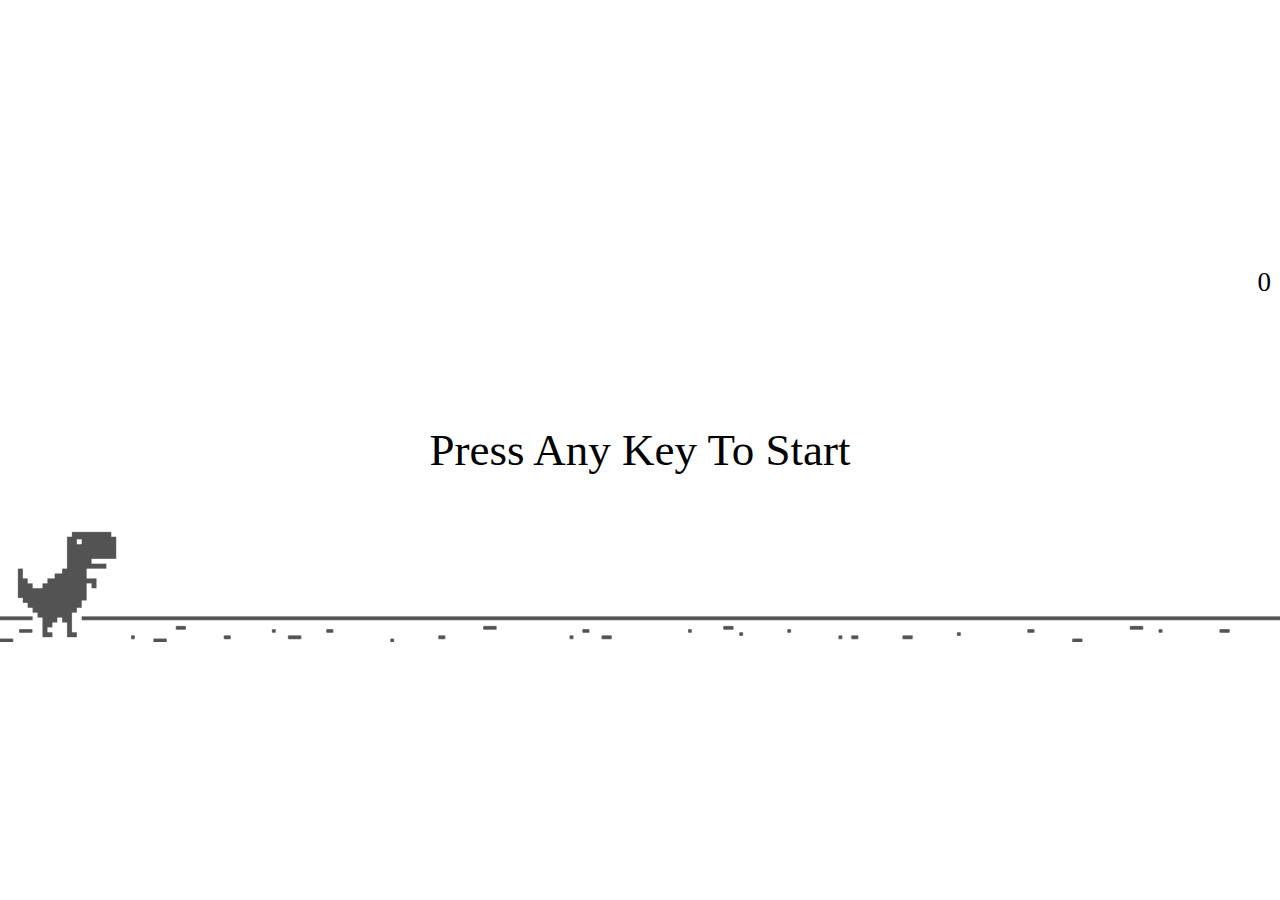
<file: apps/services/dinochrome/dino-game/index.html>
<!DOCTYPE html>
<html lang="en">
<head>
  <meta charset="UTF-8">
  <meta http-equiv="X-UA-Compatible" content="IE=edge">
  <meta name="viewport" content="width=device-width, initial-scale=1.0">
  <title>Document</title>
  <link rel="stylesheet" href="styles.css">
  <script src="script.js" type="module"></script>
</head>
<body>
  <div class="world" data-world>
    <div class="score" data-score>0</div>
    <div class="start-screen" data-start-screen>Press Any Key To Start</div>
    <img src="imgs/ground.png" class="ground" data-ground>
    <img src="imgs/ground.png" class="ground" data-ground>
    <img src="imgs/dino-stationary.png" class="dino" data-dino>
  </div>
</body>
</html>
</file>
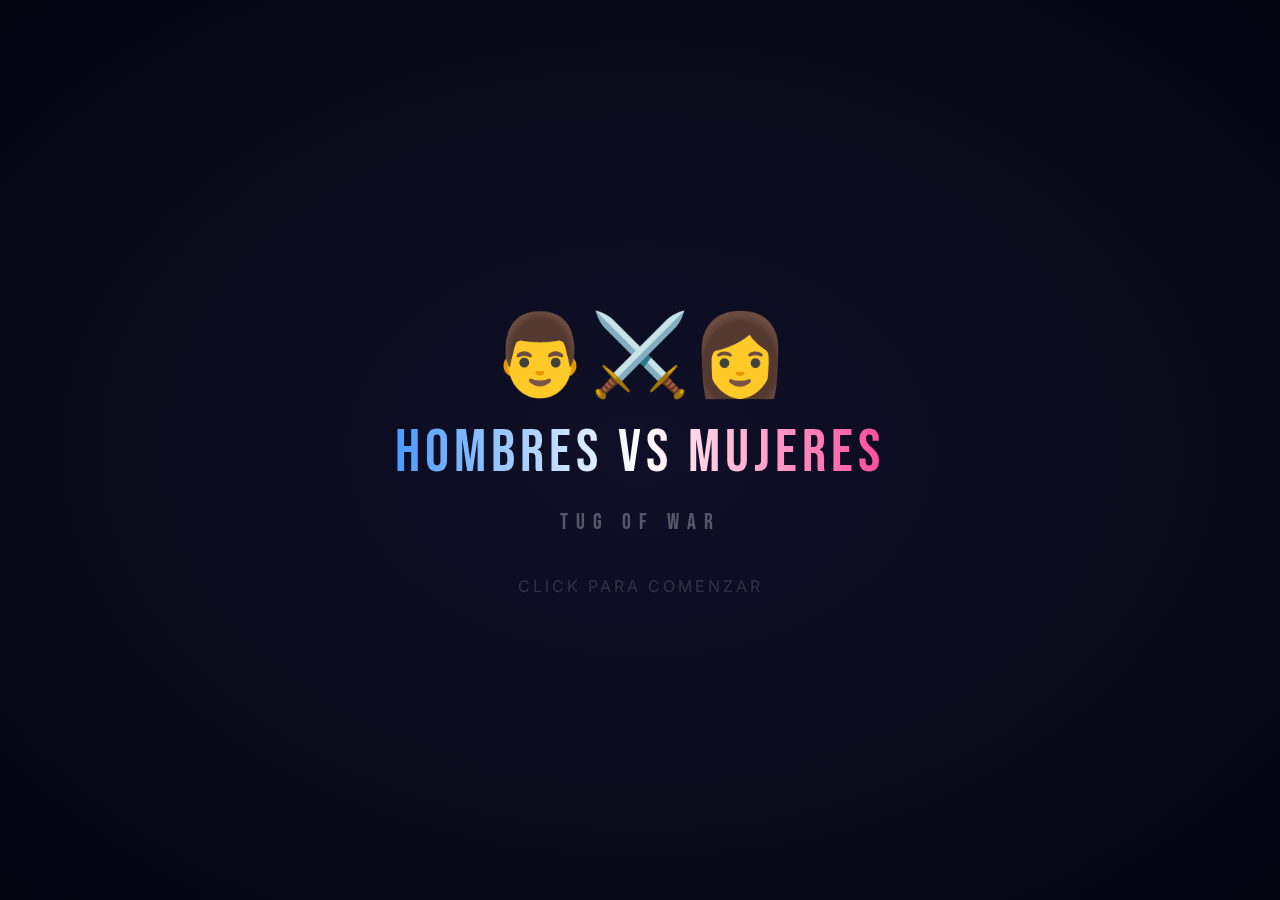
<file: prototypes/tug-of-war.html>
<!DOCTYPE html>
<html lang="es">
<head>
    <meta charset="UTF-8">
    <meta name="viewport" content="width=device-width, initial-scale=1.0">
    <title>Tug of War - Hombres vs Mujeres</title>
    <style>
        @import url('https://fonts.googleapis.com/css2?family=Inter:wght@400;700;900&family=Bebas+Neue&display=swap');

        * { margin: 0; padding: 0; box-sizing: border-box; }

        body {
            background: #0a0a1a;
            color: white;
            font-family: 'Inter', sans-serif;
            height: 100vh;
            overflow: hidden;
            display: flex;
            flex-direction: column;
            align-items: center;
            justify-content: center;
            transition: background 0.8s;
        }

        /* Animated background gradient that shifts with dominance */
        .bg-gradient {
            position: fixed;
            inset: 0;
            opacity: 0.15;
            transition: background 0.6s;
            background: radial-gradient(ellipse at 50% 50%, #1a6bff33, transparent 70%);
            pointer-events: none;
            z-index: 0;
        }

        /* Particle canvas */
        #particleCanvas {
            position: fixed;
            inset: 0;
            pointer-events: none;
            z-index: 1;
        }

        /* Main content */
        .game-container {
            position: relative;
            z-index: 2;
            display: flex;
            flex-direction: column;
            align-items: center;
        }

        .category-label {
            font-size: 13px;
            text-transform: uppercase;
            letter-spacing: 6px;
            color: #666;
            margin-bottom: 6px;
            font-weight: 700;
        }

        .round-title {
            font-family: 'Bebas Neue', sans-serif;
            font-size: 42px;
            letter-spacing: 3px;
            margin-bottom: 25px;
            background: linear-gradient(90deg, #4a9aff, #ffffff, #ff4a9a);
            -webkit-background-clip: text;
            -webkit-text-fill-color: transparent;
            background-clip: text;
        }

        /* Timer */
        .timer {
            position: absolute;
            top: 20px;
            right: 30px;
            font-family: 'Bebas Neue', sans-serif;
            font-size: 44px;
            font-variant-numeric: tabular-nums;
            color: rgba(255,255,255,0.25);
            letter-spacing: 2px;
            transition: color 0.3s;
            z-index: 10;
        }

        .timer.urgent {
            color: #ff4444;
            animation: timerPulse 0.5s infinite alternate;
            text-shadow: 0 0 20px rgba(255,68,68,0.5);
        }

        @keyframes timerPulse {
            to { opacity: 0.4; transform: scale(1.05); }
        }

        /* Round counter */
        .round-counter {
            position: absolute;
            top: 20px;
            left: 30px;
            font-size: 13px;
            color: rgba(255,255,255,0.2);
            letter-spacing: 2px;
            text-transform: uppercase;
            font-weight: 700;
            z-index: 10;
        }

        /* Arena */
        .arena {
            position: relative;
            width: 850px;
            height: 320px;
            display: flex;
            align-items: center;
            justify-content: center;
        }

        /* Ground line */
        .arena::after {
            content: '';
            position: absolute;
            bottom: 40px;
            left: 5%;
            right: 5%;
            height: 2px;
            background: linear-gradient(90deg, #4a9aff33, rgba(255,255,255,0.1), #ff4a9a33);
            border-radius: 1px;
        }

        /* Characters */
        .character {
            position: absolute;
            top: 50%;
            transform: translateY(-50%);
            font-size: 90px;
            transition: left 0.5s cubic-bezier(0.34, 1.56, 0.64, 1);
            z-index: 2;
            animation: idle 2s ease-in-out infinite;
        }

        .character.men {
            left: calc(50% - 130px);
            filter: drop-shadow(0 0 25px rgba(74,154,255,0.4));
        }

        .character.women {
            left: calc(50% + 60px);
            filter: drop-shadow(0 0 25px rgba(255,74,154,0.4));
            animation-delay: -1s;
        }

        @keyframes idle {
            0%, 100% { transform: translateY(-50%) translateX(0); }
            50% { transform: translateY(-50%) translateX(3px); }
        }

        .character.pushing {
            animation: pushHit 0.2s cubic-bezier(0.36, 0.07, 0.19, 0.97);
        }

        @keyframes pushHit {
            0% { transform: translateY(-50%) scale(1); }
            30% { transform: translateY(-50%) scale(1.2) rotate(-3deg); }
            60% { transform: translateY(-50%) scale(1.1) rotate(2deg); }
            100% { transform: translateY(-50%) scale(1); }
        }

        /* Glow behind characters */
        .char-glow {
            position: absolute;
            top: 50%;
            width: 120px;
            height: 120px;
            border-radius: 50%;
            transform: translateY(-50%);
            pointer-events: none;
            z-index: 1;
            transition: left 0.5s cubic-bezier(0.34, 1.56, 0.64, 1), opacity 0.3s;
            opacity: 0.3;
        }

        .char-glow.men-glow {
            background: radial-gradient(circle, #4a9aff, transparent 70%);
        }

        .char-glow.women-glow {
            background: radial-gradient(circle, #ff4a9a, transparent 70%);
        }

        /* Flame aura behind characters */
        .flame-aura {
            position: absolute;
            top: 50%;
            pointer-events: none;
            z-index: 1;
            transition: left 0.5s cubic-bezier(0.34, 1.56, 0.64, 1);
            image-rendering: pixelated;
        }

        /* Divider wall */
        .wall {
            position: absolute;
            top: 8%;
            height: 84%;
            width: 5px;
            background: linear-gradient(180deg,
                rgba(255,255,255,0),
                rgba(255,255,255,0.9) 20%,
                rgba(255,255,255,1) 50%,
                rgba(255,255,255,0.9) 80%,
                rgba(255,255,255,0));
            border-radius: 3px;
            left: 50%;
            transform: translateX(-50%);
            transition: left 0.5s cubic-bezier(0.34, 1.56, 0.64, 1);
            z-index: 3;
        }

        .wall::before, .wall::after {
            content: '';
            position: absolute;
            left: 50%;
            transform: translateX(-50%);
            width: 30px;
            height: 30px;
            border-radius: 50%;
            background: radial-gradient(circle, rgba(255,255,255,0.6), transparent);
            pointer-events: none;
        }

        .wall::before { top: -15px; }
        .wall::after { bottom: -15px; }

        .wall.clash {
            animation: wallClash 0.3s ease-out;
        }

        @keyframes wallClash {
            0% { filter: brightness(1); box-shadow: 0 0 10px rgba(255,255,255,0.3); }
            50% { filter: brightness(3); box-shadow: 0 0 40px rgba(255,255,255,0.8); }
            100% { filter: brightness(1); box-shadow: 0 0 10px rgba(255,255,255,0.3); }
        }

        /* Spark particles on wall hit */
        .spark {
            position: absolute;
            width: 4px;
            height: 4px;
            border-radius: 50%;
            pointer-events: none;
            z-index: 5;
        }

        /* Progress bar */
        .progress-container {
            width: 850px;
            margin-top: 15px;
            position: relative;
        }

        .progress-bar {
            width: 100%;
            height: 44px;
            border-radius: 22px;
            overflow: hidden;
            display: flex;
            border: 2px solid rgba(255,255,255,0.08);
            position: relative;
            background: rgba(255,255,255,0.03);
        }

        .progress-side {
            height: 100%;
            transition: width 0.5s cubic-bezier(0.34, 1.56, 0.64, 1);
            display: flex;
            align-items: center;
            justify-content: center;
            font-weight: 900;
            font-size: 15px;
            text-shadow: 0 1px 3px rgba(0,0,0,0.5);
            position: relative;
            overflow: hidden;
        }

        .progress-side.men-side {
            background: linear-gradient(90deg, #0d3b8f, #1a6bff, #4a9aff);
            width: 50%;
        }

        .progress-side.women-side {
            background: linear-gradient(90deg, #ff4a9a, #ff1a6b, #8f0d3b);
            width: 50%;
        }

        .progress-side .shimmer {
            position: absolute;
            top: 0; left: -100%; width: 100%; height: 100%;
            background: linear-gradient(90deg, transparent, rgba(255,255,255,0.2), transparent);
            animation: shimmer 1.8s infinite;
        }

        @keyframes shimmer {
            100% { left: 100%; }
        }

        .labels {
            display: flex;
            justify-content: space-between;
            width: 850px;
            margin-top: 10px;
            font-size: 15px;
            font-weight: 900;
            letter-spacing: 2px;
        }

        .labels .men-label {
            color: #4a9aff;
            text-shadow: 0 0 15px rgba(74,154,255,0.3);
        }

        .labels .women-label {
            color: #ff4a9a;
            text-shadow: 0 0 15px rgba(255,74,154,0.3);
        }

        .scores {
            display: flex;
            justify-content: space-between;
            width: 850px;
            margin-top: 4px;
            font-size: 12px;
            color: rgba(255,255,255,0.25);
            font-weight: 700;
        }

        /* Gift buttons */
        .gifts-section {
            margin-top: 35px;
            display: flex;
            gap: 70px;
        }

        .team-gifts {
            display: flex;
            flex-direction: column;
            align-items: center;
            gap: 10px;
        }

        .team-gifts h3 {
            font-size: 12px;
            text-transform: uppercase;
            letter-spacing: 3px;
            margin-bottom: 4px;
            font-weight: 900;
        }

        .team-gifts.men h3 { color: #4a9aff; }
        .team-gifts.women h3 { color: #ff4a9a; }

        .gift-buttons {
            display: flex;
            gap: 8px;
        }

        .gift-btn {
            border: none;
            border-radius: 14px;
            padding: 12px 18px;
            font-size: 14px;
            cursor: pointer;
            transition: all 0.15s;
            font-weight: 700;
            display: flex;
            flex-direction: column;
            align-items: center;
            gap: 3px;
            min-width: 72px;
            position: relative;
            overflow: hidden;
        }

        .gift-btn::before {
            content: '';
            position: absolute;
            inset: 0;
            background: linear-gradient(180deg, rgba(255,255,255,0.1), transparent);
            pointer-events: none;
        }

        .gift-btn:hover {
            transform: translateY(-3px) scale(1.05);
            box-shadow: 0 8px 25px rgba(0,0,0,0.4);
        }

        .gift-btn:active {
            transform: translateY(0) scale(0.95);
        }

        .gift-btn .gift-icon { width: 32px; height: 32px; object-fit: contain; }
        .gift-btn .gift-name { font-size: 10px; opacity: 0.9; }
        .gift-btn .gift-power { font-size: 9px; opacity: 0.5; letter-spacing: 1px; }

        .men .gift-btn {
            background: linear-gradient(135deg, #0d3b8f, #1a6bff);
            color: white;
            box-shadow: 0 4px 15px rgba(26,107,255,0.3);
        }

        .women .gift-btn {
            background: linear-gradient(135deg, #8f0d3b, #ff1a6b);
            color: white;
            box-shadow: 0 4px 15px rgba(255,26,107,0.3);
        }

        /* Floating points */
        .floating-point {
            position: absolute;
            font-weight: 900;
            font-size: 28px;
            pointer-events: none;
            z-index: 10;
            text-shadow: 0 0 10px currentColor;
        }

        .floating-point.big {
            font-size: 40px;
        }

        /* Win overlay */
        .win-overlay {
            position: fixed;
            inset: 0;
            pointer-events: none;
            display: flex;
            align-items: center;
            justify-content: center;
            flex-direction: column;
            z-index: 100;
            opacity: 0;
            transition: opacity 0.4s;
        }

        .win-overlay.show {
            opacity: 1;
            pointer-events: auto;
        }

        .win-overlay .backdrop {
            position: absolute;
            inset: 0;
            background: rgba(0,0,0,0);
            transition: background 0.6s;
        }

        .win-overlay.show .backdrop {
            background: rgba(0,0,0,0.8);
        }

        .win-content {
            position: relative;
            display: flex;
            flex-direction: column;
            align-items: center;
            gap: 8px;
        }

        .winner-crown {
            font-size: 50px;
            opacity: 0;
            transform: translateY(-30px) scale(0);
        }

        .winner-emoji {
            font-size: 120px;
            opacity: 0;
            transform: scale(0);
        }

        .winner-text {
            font-family: 'Bebas Neue', sans-serif;
            font-size: 72px;
            letter-spacing: 5px;
            opacity: 0;
            transform: translateY(20px);
        }

        .winner-subtitle {
            font-size: 16px;
            color: rgba(255,255,255,0.4);
            opacity: 0;
            letter-spacing: 3px;
            text-transform: uppercase;
            font-weight: 700;
        }

        .win-overlay.show .winner-crown {
            animation: crownDrop 0.4s 0.05s cubic-bezier(0.34, 1.56, 0.64, 1) forwards;
        }

        .win-overlay.show .winner-emoji {
            animation: emojiPop 0.3s 0s cubic-bezier(0.34, 1.56, 0.64, 1) forwards;
        }

        .win-overlay.show .winner-text {
            animation: textSlideUp 0.3s 0.1s cubic-bezier(0.22, 1, 0.36, 1) forwards;
        }

        .win-overlay.show .winner-subtitle {
            animation: textSlideUp 0.3s 0.2s cubic-bezier(0.22, 1, 0.36, 1) forwards;
        }

        @keyframes crownDrop {
            0% { opacity: 0; transform: translateY(-30px) scale(0) rotate(-20deg); }
            100% { opacity: 1; transform: translateY(0) scale(1) rotate(0deg); }
        }

        @keyframes emojiPop {
            0% { opacity: 0; transform: scale(0) rotate(-10deg); }
            60% { transform: scale(1.15) rotate(3deg); }
            100% { opacity: 1; transform: scale(1) rotate(0deg); }
        }

        @keyframes textSlideUp {
            0% { opacity: 0; transform: translateY(20px); }
            100% { opacity: 1; transform: translateY(0); }
        }

        /* Countdown overlay */
        .countdown-overlay {
            position: fixed;
            inset: 0;
            display: flex;
            align-items: center;
            justify-content: center;
            flex-direction: column;
            z-index: 200;
            background: rgba(0,0,0,0.9);
            opacity: 0;
            pointer-events: none;
            transition: opacity 0.4s;
        }

        .countdown-overlay.show {
            opacity: 1;
            pointer-events: auto;
        }

        .countdown-number {
            font-family: 'Bebas Neue', sans-serif;
            font-size: 180px;
            color: white;
            text-shadow: 0 0 60px rgba(255,255,255,0.5);
            letter-spacing: 5px;
        }

        .countdown-number.pop {
            animation: countPop 0.8s cubic-bezier(0.34, 1.56, 0.64, 1);
        }

        @keyframes countPop {
            0% { transform: scale(0); opacity: 0; }
            50% { transform: scale(1.2); opacity: 1; }
            100% { transform: scale(1); opacity: 0.8; }
        }

        .countdown-next-round {
            font-size: 14px;
            color: rgba(255,255,255,0.3);
            letter-spacing: 4px;
            text-transform: uppercase;
            font-weight: 700;
            margin-bottom: 20px;
        }

        .countdown-category {
            font-family: 'Bebas Neue', sans-serif;
            font-size: 52px;
            letter-spacing: 3px;
            margin-bottom: 30px;
            opacity: 0;
        }

        .countdown-category.show {
            animation: textSlideUp 0.5s cubic-bezier(0.22, 1, 0.36, 1) forwards;
        }

        /* Confetti */
        .confetti {
            position: fixed;
            top: -20px;
            z-index: 101;
            pointer-events: none;
        }

        /* Screen shake */
        .shake-light {
            animation: shakeLight 0.2s ease-out;
        }

        .shake-heavy {
            animation: shakeHeavy 0.3s ease-out;
        }

        @keyframes shakeLight {
            0%, 100% { transform: translate(0); }
            25% { transform: translate(-2px, 1px); }
            50% { transform: translate(2px, -1px); }
            75% { transform: translate(-1px, 2px); }
        }

        @keyframes shakeHeavy {
            0%, 100% { transform: translate(0); }
            10% { transform: translate(-5px, 3px); }
            30% { transform: translate(5px, -3px); }
            50% { transform: translate(-3px, 5px); }
            70% { transform: translate(3px, -5px); }
            90% { transform: translate(-2px, 2px); }
        }

        /* Streak indicator */
        .streak {
            position: absolute;
            top: 50%;
            transform: translateY(-50%);
            font-size: 18px;
            font-weight: 900;
            pointer-events: none;
            z-index: 10;
            opacity: 0;
            transition: opacity 0.3s;
        }

        .streak.men-streak {
            right: calc(50% + 80px);
            color: #4a9aff;
            text-align: right;
        }

        .streak.women-streak {
            left: calc(50% + 80px);
            color: #ff4a9a;
        }

        .streak.visible {
            opacity: 1;
            animation: streakPulse 0.5s ease-out;
        }

        @keyframes streakPulse {
            0% { transform: translateY(-50%) scale(1.5); }
            100% { transform: translateY(-50%) scale(1); }
        }

        /* Dominance warning glow edges */
        .edge-glow {
            position: fixed;
            top: 0;
            bottom: 0;
            width: 120px;
            pointer-events: none;
            z-index: 3;
            opacity: 0;
            transition: opacity 0.5s;
        }

        .edge-glow.left {
            left: 0;
            background: linear-gradient(90deg, rgba(74,154,255,0.4), transparent);
        }

        .edge-glow.right {
            right: 0;
            background: linear-gradient(-90deg, rgba(255,74,154,0.4), transparent);
        }

        .edge-glow.active {
            opacity: 1;
            animation: edgePulse 1s ease-in-out infinite alternate;
        }

        @keyframes edgePulse {
            0% { opacity: 0.4; }
            100% { opacity: 1; }
        }

        /* Combo text */
        .combo-text {
            position: absolute;
            font-family: 'Bebas Neue', sans-serif;
            font-size: 36px;
            pointer-events: none;
            z-index: 15;
            letter-spacing: 3px;
            white-space: nowrap;
        }

        /* Tier 1: 3-4x (nice) */
        .combo-text.combo-t1 {
            animation: comboT1 0.6s cubic-bezier(0.34, 1.56, 0.64, 1) forwards;
        }
        @keyframes comboT1 {
            0% { opacity: 0; transform: scale(0); }
            40% { opacity: 1; transform: scale(1.1); }
            100% { opacity: 0; transform: scale(1) translateY(-20px); }
        }

        /* Tier 2: 5-7x (getting hot) */
        .combo-text.combo-t2 {
            animation: comboT2 0.7s cubic-bezier(0.34, 1.56, 0.64, 1) forwards;
        }
        @keyframes comboT2 {
            0% { opacity: 0; transform: scale(0); }
            20% { opacity: 1; transform: scale(1.3); }
            50% { transform: scale(1.2); }
            100% { opacity: 0; transform: scale(1.1) translateY(-25px); }
        }

        /* Tier 3: 8-11x (fire) - less rotation, bigger text */
        .combo-text.combo-t3 {
            animation: comboT3 0.8s cubic-bezier(0.34, 1.56, 0.64, 1) forwards;
        }
        @keyframes comboT3 {
            0% { opacity: 0; transform: scale(0); }
            15% { opacity: 1; transform: scale(1.5) rotate(1deg); }
            35% { transform: scale(1.35) rotate(-1deg); }
            55% { transform: scale(1.45); }
            100% { opacity: 0; transform: scale(1.3) translateY(-30px); }
        }

        /* Tier 4: 12-19x (insane) - minimal rotation */
        .combo-text.combo-t4 {
            animation: comboT4 0.9s cubic-bezier(0.34, 1.56, 0.64, 1) forwards;
        }
        @keyframes comboT4 {
            0% { opacity: 0; transform: scale(0); }
            12% { opacity: 1; transform: scale(1.8) rotate(1deg); }
            25% { transform: scale(1.6) rotate(-0.5deg); }
            40% { transform: scale(1.7) rotate(0.5deg); }
            55% { transform: scale(1.65); }
            100% { opacity: 0; transform: scale(1.5) translateY(-35px); }
        }

        /* Tier 5: 20+x (GODLIKE) - almost no rotation, pure scale power */
        .combo-text.combo-t5 {
            animation: comboT5 1.2s cubic-bezier(0.34, 1.56, 0.64, 1) forwards;
        }
        @keyframes comboT5 {
            0% { opacity: 0; transform: scale(0); }
            8% { opacity: 1; transform: scale(2.4); }
            18% { transform: scale(2) rotate(0.5deg); }
            28% { transform: scale(2.3) rotate(-0.5deg); }
            40% { transform: scale(2.1); }
            55% { transform: scale(2.2); }
            100% { opacity: 0; transform: scale(2) translateY(-40px); }
        }

        /* Persistent combo counter that stays on screen */
        .combo-persistent {
            position: absolute;
            font-family: 'Bebas Neue', sans-serif;
            pointer-events: none;
            z-index: 14;
            letter-spacing: 2px;
            transition: all 0.3s cubic-bezier(0.34, 1.56, 0.64, 1);
            white-space: nowrap;
        }

        .combo-persistent .combo-count {
            display: block;
            line-height: 1;
        }

        .combo-persistent .combo-label {
            display: block;
            font-size: 0.35em;
            opacity: 0.7;
            letter-spacing: 4px;
        }

        .combo-persistent.shake-micro {
            animation: shakeMicro 0.15s ease-out;
        }

        @keyframes shakeMicro {
            0%, 100% { transform: translate(0); }
            25% { transform: translate(-2px, 1px) rotate(-1deg); }
            75% { transform: translate(2px, -1px) rotate(1deg); }
        }

        .combo-persistent.shake-medium {
            animation: shakeMedium 0.2s ease-out;
        }

        @keyframes shakeMedium {
            0%, 100% { transform: translate(0); }
            20% { transform: translate(-4px, 2px) rotate(-2deg); }
            40% { transform: translate(3px, -3px) rotate(2deg); }
            60% { transform: translate(-3px, 2px) rotate(-1deg); }
            80% { transform: translate(4px, -1px) rotate(1deg); }
        }

        .combo-persistent.shake-heavy {
            animation: shakeComboHeavy 0.25s ease-out;
        }

        @keyframes shakeComboHeavy {
            0%, 100% { transform: translate(0); }
            10% { transform: translate(-6px, 3px) rotate(-4deg); }
            20% { transform: translate(5px, -4px) rotate(3deg); }
            30% { transform: translate(-4px, 5px) rotate(-3deg); }
            40% { transform: translate(6px, -2px) rotate(4deg); }
            50% { transform: translate(-5px, 4px) rotate(-2deg); }
            60% { transform: translate(4px, -5px) rotate(3deg); }
            70% { transform: translate(-3px, 3px) rotate(-2deg); }
            80% { transform: translate(5px, -3px) rotate(2deg); }
            90% { transform: translate(-4px, 2px) rotate(-1deg); }
        }

        .combo-persistent.shake-insane {
            animation: shakeComboInsane 0.3s ease-out;
        }

        @keyframes shakeComboInsane {
            0%, 100% { transform: translate(0) rotate(0); }
            5% { transform: translate(-8px, 5px) rotate(-6deg); }
            10% { transform: translate(7px, -6px) rotate(5deg); }
            15% { transform: translate(-6px, 7px) rotate(-5deg); }
            20% { transform: translate(8px, -4px) rotate(6deg); }
            25% { transform: translate(-7px, 6px) rotate(-4deg); }
            30% { transform: translate(6px, -7px) rotate(5deg); }
            35% { transform: translate(-5px, 5px) rotate(-3deg); }
            40% { transform: translate(7px, -5px) rotate(4deg); }
            45% { transform: translate(-6px, 4px) rotate(-4deg); }
            50% { transform: translate(5px, -6px) rotate(3deg); }
            60% { transform: translate(-4px, 3px) rotate(-2deg); }
            70% { transform: translate(3px, -4px) rotate(2deg); }
            80% { transform: translate(-3px, 2px) rotate(-1deg); }
            90% { transform: translate(2px, -2px) rotate(1deg); }
        }

        /* Fire emoji ring for high combos */
        .combo-fire-ring {
            position: absolute;
            pointer-events: none;
            z-index: 13;
            font-size: 30px;
        }

        .combo-fire-ring span {
            position: absolute;
        }

        /* Lightning on big donations */
        .lightning {
            position: absolute;
            pointer-events: none;
            z-index: 6;
            opacity: 0;
        }

        .lightning.flash {
            animation: lightningFlash 0.4s ease-out forwards;
        }

        @keyframes lightningFlash {
            0% { opacity: 1; }
            20% { opacity: 0.3; }
            40% { opacity: 0.9; }
            100% { opacity: 0; }
        }

        /* Donor name under floating point */
        .donor-name {
            position: absolute;
            font-family: 'Inter', sans-serif;
            font-size: 13px;
            font-weight: 700;
            pointer-events: none;
            z-index: 10;
            white-space: nowrap;
            letter-spacing: 0.5px;
        }

        /* Comeback banner */
        .comeback-banner {
            position: fixed;
            top: 50%;
            left: 50%;
            transform: translate(-50%, -50%) scale(0);
            font-family: 'Bebas Neue', sans-serif;
            font-size: 90px;
            letter-spacing: 6px;
            pointer-events: none;
            z-index: 60;
            opacity: 0;
            -webkit-text-stroke: 2px rgba(255,255,255,0.4);
        }

        .comeback-banner.show {
            animation: comebackPop 1.5s cubic-bezier(0.34, 1.56, 0.64, 1) forwards;
        }

        @keyframes comebackPop {
            0% { opacity: 0; transform: translate(-50%, -50%) scale(0) rotate(-5deg); }
            15% { opacity: 1; transform: translate(-50%, -50%) scale(1.2) rotate(3deg); }
            30% { transform: translate(-50%, -50%) scale(1) rotate(-1deg); }
            50% { transform: translate(-50%, -50%) scale(1.05) rotate(0); }
            75% { opacity: 1; transform: translate(-50%, -50%) scale(1) rotate(0); }
            100% { opacity: 0; transform: translate(-50%, -50%) scale(0.9) translateY(-20px); }
        }

        /* Danger zone - nervous trembling + fading */
        .character.in-danger {
            animation: dangerTremble 0.3s linear infinite !important;
            filter: drop-shadow(0 0 15px rgba(255,0,0,0.5)) brightness(0.6) saturate(0.3) !important;
            opacity: 0.55;
        }

        @keyframes dangerTremble {
            0% { transform: translateY(-50%) translateX(-3px); }
            25% { transform: translateY(-50%) translateX(3px); }
            50% { transform: translateY(-50%) translateX(-2px); }
            75% { transform: translateY(-50%) translateX(2px); }
            100% { transform: translateY(-50%) translateX(-3px); }
        }

        /* Final tension vignette */
        .tension-vignette {
            position: fixed;
            inset: 0;
            pointer-events: none;
            z-index: 3;
            opacity: 0;
            transition: opacity 1s;
            background: radial-gradient(ellipse at center, transparent 40%, rgba(139,0,0,0.4) 100%);
        }

        .tension-vignette.active {
            opacity: 1;
        }

        /* Heartbeat pulse on the progress bar */
        .progress-bar.tension {
            animation: heartbeatBar 0.6s ease-in-out infinite alternate;
        }

        @keyframes heartbeatBar {
            0% { box-shadow: 0 0 5px rgba(255,0,0,0.2); transform: scaleY(1); }
            100% { box-shadow: 0 0 20px rgba(255,0,0,0.6); transform: scaleY(1.05); }
        }

        /* Global scoreboard */
        .scoreboard {
            position: fixed;
            top: 50%;
            transform: translateY(-50%);
            display: flex;
            flex-direction: column;
            align-items: center;
            gap: 6px;
            z-index: 10;
            pointer-events: none;
        }

        .scoreboard.left-board { left: 15px; }
        .scoreboard.right-board { right: 15px; }

        .scoreboard .sb-label {
            font-family: 'Bebas Neue', sans-serif;
            font-size: 14px;
            letter-spacing: 3px;
            opacity: 0.4;
        }

        .scoreboard .sb-pips {
            display: flex;
            flex-direction: column;
            gap: 4px;
            align-items: center;
        }

        .scoreboard .sb-pip {
            width: 14px;
            height: 14px;
            border-radius: 50%;
            border: 2px solid rgba(255,255,255,0.15);
            transition: all 0.4s cubic-bezier(0.34, 1.56, 0.64, 1);
        }

        .scoreboard .sb-pip.filled {
            transform: scale(1.2);
            border-color: transparent;
        }

        .scoreboard .sb-wins {
            font-family: 'Bebas Neue', sans-serif;
            font-size: 28px;
            letter-spacing: 2px;
            line-height: 1;
        }

        .scoreboard .sb-series {
            font-size: 22px;
            letter-spacing: 3px;
            margin-top: 4px;
            filter: drop-shadow(0 0 6px rgba(255,215,0,0.5));
        }

        /* Pip fill animation */
        .scoreboard .sb-pip.just-filled {
            animation: pipPop 0.5s cubic-bezier(0.34, 1.56, 0.64, 1);
        }

        @keyframes pipPop {
            0% { transform: scale(1); }
            50% { transform: scale(1.8); }
            100% { transform: scale(1.2); }
        }

        /* Glory overlay - COMPLETELY DIFFERENT from round win */
        .glory-overlay {
            position: fixed;
            inset: 0;
            display: flex;
            align-items: center;
            justify-content: center;
            flex-direction: column;
            z-index: 200;
            opacity: 0;
            pointer-events: none;
        }

        .glory-overlay.show {
            opacity: 1;
            pointer-events: auto;
            animation: gloryFlashIn 0.3s ease-out;
        }

        @keyframes gloryFlashIn {
            0% { opacity: 0; }
            30% { opacity: 1; }
            40% { opacity: 0.7; }
            50% { opacity: 1; }
            100% { opacity: 1; }
        }

        .glory-overlay .glory-bg {
            position: absolute;
            inset: 0;
        }

        .glory-overlay.show .glory-bg {
            animation: gloryBgPulse 1.5s ease-in-out infinite alternate;
        }

        @keyframes gloryBgPulse {
            0% { opacity: 0.85; }
            100% { opacity: 1; }
        }

        /* White flash on entry */
        .glory-flash {
            position: fixed;
            inset: 0;
            background: white;
            z-index: 201;
            pointer-events: none;
            opacity: 0;
        }

        .glory-flash.fire {
            animation: whiteFlash 0.6s ease-out forwards;
        }

        @keyframes whiteFlash {
            0% { opacity: 1; }
            100% { opacity: 0; }
        }

        .glory-content {
            position: relative;
            display: flex;
            flex-direction: column;
            align-items: center;
            gap: 0;
            z-index: 1;
        }

        .glory-emoji {
            font-size: 200px;
            opacity: 0;
            transform: scale(0);
            filter: drop-shadow(0 0 40px rgba(255,215,0,0.8));
        }

        .glory-overlay.show .glory-emoji {
            animation: gloryEmojiSpin 0.8s 0.2s cubic-bezier(0.34, 1.56, 0.64, 1) forwards;
        }

        @keyframes gloryEmojiSpin {
            0% { opacity: 0; transform: scale(0) rotate(-180deg); }
            60% { opacity: 1; transform: scale(1.3) rotate(10deg); }
            100% { opacity: 1; transform: scale(1) rotate(0deg); }
        }

        .glory-title {
            font-family: 'Bebas Neue', sans-serif;
            font-size: 100px;
            letter-spacing: 12px;
            opacity: 0;
            color: #ffd700;
            text-shadow: 0 0 30px rgba(255,215,0,0.8), 0 0 60px rgba(255,215,0,0.5), 0 0 100px rgba(255,215,0,0.3);
            -webkit-text-stroke: 2px rgba(255,255,255,0.3);
        }

        .glory-overlay.show .glory-title {
            animation: gloryTextExplode 0.6s 0.5s cubic-bezier(0.34, 1.56, 0.64, 1) forwards;
        }

        @keyframes gloryTextExplode {
            0% { opacity: 0; transform: scale(3); letter-spacing: 50px; }
            100% { opacity: 1; transform: scale(1); letter-spacing: 12px; }
        }

        .glory-team {
            font-family: 'Bebas Neue', sans-serif;
            font-size: 70px;
            letter-spacing: 5px;
            opacity: 0;
            margin-top: 10px;
        }

        .glory-overlay.show .glory-team {
            animation: textSlideUp 0.4s 0.8s cubic-bezier(0.22, 1, 0.36, 1) forwards;
        }

        .glory-trophies {
            font-size: 50px;
            opacity: 0;
            margin-top: 15px;
            letter-spacing: 10px;
        }

        .glory-overlay.show .glory-trophies {
            animation: textSlideUp 0.4s 1s cubic-bezier(0.22, 1, 0.36, 1) forwards;
        }

        .glory-series {
            font-size: 16px;
            letter-spacing: 4px;
            opacity: 0;
            color: rgba(255,255,255,0.5);
            font-weight: 700;
            margin-top: 10px;
        }

        .glory-overlay.show .glory-series {
            animation: textSlideUp 0.4s 1.1s cubic-bezier(0.22, 1, 0.36, 1) forwards;
        }

        /* Trophy rain */
        .trophy-rain {
            position: fixed;
            font-size: 30px;
            top: -40px;
            z-index: 202;
            pointer-events: none;
        }
    </style>
</head>
<body>

    <div class="bg-gradient" id="bgGradient"></div>
    <canvas id="particleCanvas"></canvas>

    <div class="edge-glow left" id="edgeLeft"></div>
    <div class="edge-glow right" id="edgeRight"></div>
    <div class="tension-vignette" id="tensionVignette"></div>

    <div class="round-counter" id="roundCounter">Ronda 1</div>
    <div class="timer" id="timer">3:00</div>

    <div class="game-container" id="gameContainer">
        <div class="category-label" id="categoryLabel">Ronda 1</div>
        <div class="round-title" id="roundTitle">HOMBRES vs MUJERES</div>

        <div class="arena" id="arena">
            <div class="char-glow men-glow" id="menGlow"></div>
            <canvas class="flame-aura" id="flameLeft" width="200" height="300"></canvas>
            <div class="character men" id="charMen">👨</div>
            <div class="wall" id="wall"></div>
            <div class="character women" id="charWomen">👩</div>
            <canvas class="flame-aura" id="flameRight" width="200" height="300"></canvas>
            <div class="char-glow women-glow" id="womenGlow"></div>
        </div>

        <div class="progress-container">
            <div class="progress-bar">
                <div class="progress-side men-side" id="menBar">
                    <span id="menPct">50%</span>
                    <div class="shimmer"></div>
                </div>
                <div class="progress-side women-side" id="womenBar">
                    <span id="womenPct">50%</span>
                    <div class="shimmer"></div>
                </div>
            </div>
        </div>

        <div class="labels">
            <span class="men-label">HOMBRES</span>
            <span class="women-label">MUJERES</span>
        </div>

        <div class="scores">
            <span id="menScore">0 puntos</span>
            <span id="womenScore">0 puntos</span>
        </div>

        <div class="gifts-section">
            <div class="team-gifts men">
                <h3>Equipo Hombres</h3>
                <div class="gift-buttons">
                    <button class="gift-btn" onclick="donate('men', 1)">
                        <img class="gift-icon" src="img/gifts/gg.webp" alt="GG">
                        <span class="gift-name">GG</span>
                        <span class="gift-power">1 moneda</span>
                    </button>
                    <button class="gift-btn" onclick="donate('men', 1)">
                        <img class="gift-icon" src="img/gifts/maracas.webp" alt="Maracas">
                        <span class="gift-name">Maracas</span>
                        <span class="gift-power">1 moneda</span>
                    </button>
                    <button class="gift-btn" onclick="donate('men', 5)">
                        <img class="gift-icon" src="img/gifts/fireworks.webp" alt="Fuegos artificiales">
                        <span class="gift-name">Fuegos</span>
                        <span class="gift-power">5 monedas</span>
                    </button>
                    <button class="gift-btn" onclick="donate('men', 10)">
                        <img class="gift-icon" src="img/gifts/star.webp" alt="Estrella">
                        <span class="gift-name">Estrella</span>
                        <span class="gift-power">10 monedas</span>
                    </button>
                </div>
            </div>

            <div class="team-gifts women">
                <h3>Equipo Mujeres</h3>
                <div class="gift-buttons">
                    <button class="gift-btn" onclick="donate('women', 1)">
                        <img class="gift-icon" src="img/gifts/ice_cream.webp" alt="Cono de helado">
                        <span class="gift-name">Helado</span>
                        <span class="gift-power">1 moneda</span>
                    </button>
                    <button class="gift-btn" onclick="donate('women', 1)">
                        <img class="gift-icon" src="img/gifts/love_you.webp" alt="Te adoro">
                        <span class="gift-name">Te adoro</span>
                        <span class="gift-power">1 moneda</span>
                    </button>
                    <button class="gift-btn" onclick="donate('women', 5)">
                        <img class="gift-icon" src="img/gifts/korean_heart.webp" alt="Corazon coreano">
                        <span class="gift-name">Corazon</span>
                        <span class="gift-power">5 monedas</span>
                    </button>
                    <button class="gift-btn" onclick="donate('women', 10)">
                        <img class="gift-icon" src="img/gifts/rosa.webp" alt="Rosa">
                        <span class="gift-name">Rosa</span>
                        <span class="gift-power">10 monedas</span>
                    </button>
                </div>
            </div>
        </div>
    </div>

    <div class="win-overlay" id="winOverlay">
        <div class="backdrop"></div>
        <div class="win-content">
            <div class="winner-crown" id="winnerCrown">👑</div>
            <div class="winner-emoji" id="winnerEmoji"></div>
            <div class="winner-text" id="winnerText"></div>
            <div class="winner-subtitle" id="winnerSubtitle"></div>
        </div>
    </div>

    <div class="countdown-overlay" id="countdownOverlay">
        <div class="countdown-next-round" id="cdLabel">SIGUIENTE RONDA</div>
        <div class="countdown-category" id="cdCategory"></div>
        <div class="countdown-number" id="cdNumber"></div>
    </div>

    <!-- Global scoreboards -->
    <div class="scoreboard left-board" id="sbLeft">
        <div class="sb-wins" id="sbLeftWins">0</div>
        <div class="sb-pips" id="sbLeftPips"></div>
        <div class="sb-series" id="sbLeftSeries"></div>
    </div>

    <div class="scoreboard right-board" id="sbRight">
        <div class="sb-wins" id="sbRightWins">0</div>
        <div class="sb-pips" id="sbRightPips"></div>
        <div class="sb-series" id="sbRightSeries"></div>
    </div>

    <!-- Glory moment overlay -->
    <div class="glory-flash" id="gloryFlash"></div>
    <div class="glory-overlay" id="gloryOverlay">
        <div class="glory-bg" id="gloryBg"></div>
        <div class="glory-content">
            <div class="glory-emoji" id="gloryEmoji"></div>
            <div class="glory-title">GLORY</div>
            <div class="glory-team" id="gloryTeam"></div>
            <div class="glory-trophies" id="gloryTrophies"></div>
            <div class="glory-series" id="glorySeries"></div>
        </div>
    </div>

    <script>
        // ─── CONFIG ───
        const ROUND_SECONDS = 180;
        const WIN_DIFF = 50;
        const AUTO_RESTART_DELAY = 2500;
        const GLORY_ROUNDS = 5;
        const GLORY_DELAY = 6000;

        const CATEGORIES = [
            { label: 'Genero', title: 'HOMBRES vs MUJERES', left: '👨', right: '👩', leftName: 'HOMBRES', rightName: 'MUJERES', leftColor: '#4a9aff', rightColor: '#ff4a9a' },
            { label: 'Deporte', title: 'MESSI vs CR7', left: '🇦🇷', right: '🇵🇹', leftName: 'MESSI', rightName: 'CR7', leftColor: '#75aaff', rightColor: '#ff7575' },
            { label: 'Generacion', title: 'GEN Z vs MILLENNIALS', left: '📱', right: '💻', leftName: 'GEN Z', rightName: 'MILLENNIALS', leftColor: '#a855f7', rightColor: '#f59e0b' },
            { label: 'Mascota', title: 'PERRO vs GATO', left: '🐕', right: '🐈', leftName: 'PERRO', rightName: 'GATO', leftColor: '#f59e0b', rightColor: '#a855f7' },
            { label: 'Paises', title: 'MEXICO vs COLOMBIA', left: '🇲🇽', right: '🇨🇴', leftName: 'MEXICO', rightName: 'COLOMBIA', leftColor: '#00a86b', rightColor: '#fcd116' },
            { label: 'Estacion', title: 'VERANO vs INVIERNO', left: '☀️', right: '❄️', leftName: 'VERANO', rightName: 'INVIERNO', leftColor: '#f59e0b', rightColor: '#60a5fa' },
            { label: 'Opinion', title: 'PIZZA vs HAMBURGUESA', left: '🍕', right: '🍔', leftName: 'PIZZA', rightName: 'HAMBURGUESA', leftColor: '#ef4444', rightColor: '#f59e0b' },
            { label: 'Personalidad', title: 'INTROVERTIDOS vs EXTROVERTIDOS', left: '📖', right: '🎉', leftName: 'INTROVERTIDOS', rightName: 'EXTROVERTIDOS', leftColor: '#6366f1', rightColor: '#ec4899' },
        ];

        // ─── STATE ───
        let leftPoints = 0;
        let rightPoints = 0;
        let gameOver = false;
        let timeLeft = ROUND_SECONDS;
        let timerInterval = null;
        let roundNumber = 1;
        let currentCategory = 0;
        let globalWins = { left: 0, right: 0 };
        let seriesWins = { left: 0, right: 0 };
        let gloryActive = false;
        let streaks = {
            men:   { count: 0, lastTime: 0, decayTimer: null },
            women: { count: 0, lastTime: 0, decayTimer: null },
        };

        // ─── ELEMENTS ───
        const arena = document.getElementById('arena');
        const wall = document.getElementById('wall');
        const charLeft = document.getElementById('charMen');
        const charRight = document.getElementById('charWomen');
        const leftGlow = document.getElementById('menGlow');
        const rightGlow = document.getElementById('womenGlow');
        const leftBar = document.getElementById('menBar');
        const rightBar = document.getElementById('womenBar');
        const leftPct = document.getElementById('menPct');
        const rightPct = document.getElementById('womenPct');
        const leftScoreEl = document.getElementById('menScore');
        const rightScoreEl = document.getElementById('womenScore');
        const timerEl = document.getElementById('timer');
        const winOverlay = document.getElementById('winOverlay');
        const winnerText = document.getElementById('winnerText');
        const winnerEmoji = document.getElementById('winnerEmoji');
        const winnerCrown = document.getElementById('winnerCrown');
        const winnerSubtitle = document.getElementById('winnerSubtitle');
        const gameContainer = document.getElementById('gameContainer');
        const bgGradient = document.getElementById('bgGradient');
        const edgeLeft = document.getElementById('edgeLeft');
        const edgeRight = document.getElementById('edgeRight');
        const roundCounterEl = document.getElementById('roundCounter');
        const categoryLabel = document.getElementById('categoryLabel');
        const roundTitle = document.getElementById('roundTitle');
        const countdownOverlay = document.getElementById('countdownOverlay');
        const cdNumber = document.getElementById('cdNumber');
        const cdCategory = document.getElementById('cdCategory');
        const cdLabel = document.getElementById('cdLabel');

        // ─── PARTICLE SYSTEM ───
        const canvas = document.getElementById('particleCanvas');
        const ctx = canvas.getContext('2d');
        let particles = [];

        function resizeCanvas() {
            canvas.width = window.innerWidth;
            canvas.height = window.innerHeight;
        }
        resizeCanvas();
        window.addEventListener('resize', resizeCanvas);

        class Particle {
            constructor(x, y, color, size, vx, vy, life) {
                this.x = x; this.y = y;
                this.color = color;
                this.size = size;
                this.vx = vx; this.vy = vy;
                this.life = life;
                this.maxLife = life;
                this.gravity = 0.15;
            }

            update() {
                this.x += this.vx;
                this.y += this.vy;
                this.vy += this.gravity;
                this.life--;
                this.vx *= 0.99;
            }

            draw(ctx) {
                const alpha = Math.max(0, this.life / this.maxLife);
                ctx.globalAlpha = alpha;
                ctx.fillStyle = this.color;
                ctx.beginPath();
                ctx.arc(this.x, this.y, this.size * alpha, 0, Math.PI * 2);
                ctx.fill();

                // Glow
                ctx.globalAlpha = alpha * 0.3;
                ctx.beginPath();
                ctx.arc(this.x, this.y, this.size * alpha * 3, 0, Math.PI * 2);
                ctx.fill();
            }
        }

        function spawnParticleBurst(x, y, color, count, power) {
            for (let i = 0; i < count; i++) {
                const angle = (Math.PI * 2 / count) * i + (Math.random() - 0.5) * 0.5;
                const speed = 2 + Math.random() * power;
                particles.push(new Particle(
                    x, y, color,
                    2 + Math.random() * 3,
                    Math.cos(angle) * speed,
                    Math.sin(angle) * speed - 2,
                    30 + Math.random() * 30
                ));
            }
        }

        function spawnWallSparks(color) {
            const wallRect = wall.getBoundingClientRect();
            const cx = wallRect.left + wallRect.width / 2;
            for (let i = 0; i < 12; i++) {
                const y = wallRect.top + Math.random() * wallRect.height;
                particles.push(new Particle(
                    cx, y, color,
                    1 + Math.random() * 2,
                    (Math.random() - 0.5) * 8,
                    (Math.random() - 0.5) * 6,
                    15 + Math.random() * 20
                ));
            }
        }

        // Ambient floating particles
        function spawnAmbientParticle() {
            if (particles.length > 200) return;
            const cat = CATEGORIES[currentCategory];
            const color = Math.random() > 0.5 ? cat.leftColor : cat.rightColor;
            particles.push(new Particle(
                Math.random() * canvas.width,
                canvas.height + 10,
                color + '44',
                1 + Math.random() * 2,
                (Math.random() - 0.5) * 0.5,
                -0.5 - Math.random() * 1,
                100 + Math.random() * 100
            ));
        }

        function animateParticles() {
            ctx.clearRect(0, 0, canvas.width, canvas.height);
            ctx.globalAlpha = 1;

            for (let i = particles.length - 1; i >= 0; i--) {
                particles[i].update();
                particles[i].draw(ctx);
                if (particles[i].life <= 0) particles.splice(i, 1);
            }

            if (Math.random() < 0.15) spawnAmbientParticle();
            requestAnimationFrame(animateParticles);
        }

        // ─── FLAME AURA SYSTEM ───
        const flameLeftCanvas = document.getElementById('flameLeft');
        const flameRightCanvas = document.getElementById('flameRight');
        const flameLeftCtx = flameLeftCanvas.getContext('2d');
        const flameRightCtx = flameRightCanvas.getContext('2d');

        // Flame intensity per team (0 = off, grows infinitely)
        let flameIntensity = { men: 0, women: 0 };
        let flameTargetIntensity = { men: 0, women: 0 };

        // ─── RANDOM USERNAMES ───
        const USERNAME_PARTS_1 = ['Dark','Luna','Fire','Ice','Neo','Xx','El','La','Mr','Miss','DJ','King','Queen','Baby','Lil','Big','Pro','Epic','Shadow','Storm','Star','Magic','Ultra','Mega','Super','Cool','Hot','Wild','Crazy','Lucky'];
        const USERNAME_PARTS_2 = ['Wolf','Dragon','Angel','Demon','Tiger','Panda','Eagle','Phoenix','Ninja','Gamer','Boss','Chief','Killer','Master','Lord','Prince','Queen','Warrior','Legend','Champion','Viper','Cobra','Fox','Bear','Lion','Shark','Hawk','Ghost','Rider','Knight'];
        const USERNAME_NUMS = ['','','','01','07','23','99','777','420','69','88','2k','_xd','_gg','HD','tv','YT'];

        function randomUsername() {
            const p1 = USERNAME_PARTS_1[Math.floor(Math.random() * USERNAME_PARTS_1.length)];
            const p2 = USERNAME_PARTS_2[Math.floor(Math.random() * USERNAME_PARTS_2.length)];
            const n = USERNAME_NUMS[Math.floor(Math.random() * USERNAME_NUMS.length)];
            return p1 + p2 + n;
        }

        // ─── COMEBACK SYSTEM ───
        let prevRatio = 0.5;
        let comebackShown = { men: false, women: false };

        // ─── DANGER / TENSION ───
        let leftDangerActive = false;
        let rightDangerActive = false;
        const tensionVignette = document.getElementById('tensionVignette');
        let tensionActive = false;
        let heartbeatInterval = null;
        let dangerSoundPlaying = false;

        // Flame particles (separate from main particle system)
        let flameParticlesLeft = [];
        let flameParticlesRight = [];

        class FlameParticle {
            constructor(x, y, baseColor, intensity) {
                this.x = x + (Math.random() - 0.5) * Math.min(intensity * 3, 60);
                this.y = y;
                this.baseX = x;
                this.size = 2 + Math.random() * (3 + intensity * 0.3);
                this.maxLife = 20 + Math.random() * (15 + intensity * 2);
                this.life = this.maxLife;
                // Speed increases with intensity
                this.vy = -(1.5 + Math.random() * (2 + intensity * 0.15));
                this.vx = (Math.random() - 0.5) * (1.5 + intensity * 0.08);
                this.wobbleSpeed = 2 + Math.random() * 3;
                this.wobbleAmp = 1 + Math.random() * (1.5 + intensity * 0.05);
                this.baseColor = baseColor;
                this.intensity = intensity;
                this.t = Math.random() * Math.PI * 2;
            }

            update() {
                this.t += 0.15;
                this.x += this.vx + Math.sin(this.t * this.wobbleSpeed) * this.wobbleAmp * 0.3;
                this.y += this.vy;
                this.life--;
            }

            draw(ctx) {
                const progress = 1 - (this.life / this.maxLife); // 0 = new, 1 = dying
                const alpha = Math.max(0, 1 - progress * 1.2) * Math.min(1, this.intensity / 3);

                // Color evolves: at low intensity just team color
                // As intensity grows: core goes white → yellow → team color at edges
                let color;
                const inten = this.intensity;

                if (inten < 5) {
                    // Low: just team color with glow
                    color = this.baseColor;
                } else if (inten < 12) {
                    // Medium: orange/yellow core
                    if (progress < 0.3) color = '#ffffff';
                    else if (progress < 0.5) color = '#ffee44';
                    else if (progress < 0.7) color = '#ffaa22';
                    else color = this.baseColor;
                } else if (inten < 25) {
                    // High: white-hot core, blue/team color tips
                    if (progress < 0.2) color = '#ffffff';
                    else if (progress < 0.35) color = '#ffffaa';
                    else if (progress < 0.5) color = '#ffcc44';
                    else if (progress < 0.7) color = '#ff6622';
                    else color = this.baseColor;
                } else {
                    // Godlike: electric white core, intense colors
                    if (progress < 0.15) color = '#ffffff';
                    else if (progress < 0.25) color = '#eeeeff';
                    else if (progress < 0.4) color = '#ffdd66';
                    else if (progress < 0.55) color = '#ff8833';
                    else if (progress < 0.75) color = '#ff4411';
                    else color = this.baseColor;
                }

                const sz = this.size * (1 - progress * 0.5);

                // Main dot
                ctx.globalAlpha = alpha;
                ctx.fillStyle = color;
                ctx.beginPath();
                ctx.arc(this.x, this.y, sz, 0, Math.PI * 2);
                ctx.fill();

                // Glow (grows with intensity)
                const glowMult = 2 + Math.min(inten * 0.15, 4);
                ctx.globalAlpha = alpha * 0.25;
                ctx.beginPath();
                ctx.arc(this.x, this.y, sz * glowMult, 0, Math.PI * 2);
                ctx.fill();

                // Extra outer glow for high intensity
                if (inten >= 15) {
                    ctx.globalAlpha = alpha * 0.1;
                    ctx.beginPath();
                    ctx.arc(this.x, this.y, sz * glowMult * 1.8, 0, Math.PI * 2);
                    ctx.fill();
                }
            }
        }

        function updateFlameAuras() {
            // Smooth intensity towards target
            for (const team of ['men', 'women']) {
                const diff = flameTargetIntensity[team] - flameIntensity[team];
                flameIntensity[team] += diff * 0.12;
                // Natural decay when no combo
                if (flameTargetIntensity[team] === 0) {
                    flameIntensity[team] *= 0.94;
                    if (flameIntensity[team] < 0.1) flameIntensity[team] = 0;
                }
            }

            // Dynamically size canvases to fit growing flames
            for (const [fcanvas, inten] of [[flameLeftCanvas, flameIntensity.men], [flameRightCanvas, flameIntensity.women]]) {
                const w = 200 + Math.min(inten * 8, 300);
                const h = 300 + Math.min(inten * 10, 400);
                if (Math.abs(fcanvas.width - w) > 10) { fcanvas.width = w; }
                if (Math.abs(fcanvas.height - h) > 10) { fcanvas.height = h; }
            }

            renderFlame(flameLeftCtx, flameLeftCanvas, flameParticlesLeft, flameIntensity.men, CATEGORIES[currentCategory].leftColor, leftDangerActive);
            renderFlame(flameRightCtx, flameRightCanvas, flameParticlesRight, flameIntensity.women, CATEGORIES[currentCategory].rightColor, rightDangerActive);

            // Position canvases to follow characters
            const arenaRect = arena.getBoundingClientRect();

            const leftRect = charLeft.getBoundingClientRect();
            const leftCx = leftRect.left - arenaRect.left + leftRect.width / 2;
            const leftCy = leftRect.top - arenaRect.top + leftRect.height / 2;
            flameLeftCanvas.style.left = (leftCx - flameLeftCanvas.width / 2) + 'px';
            flameLeftCanvas.style.top = (leftCy - flameLeftCanvas.height * 0.55) + 'px';

            const rightRect = charRight.getBoundingClientRect();
            const rightCx = rightRect.left - arenaRect.left + rightRect.width / 2;
            const rightCy = rightRect.top - arenaRect.top + rightRect.height / 2;
            flameRightCanvas.style.left = (rightCx - flameRightCanvas.width / 2) + 'px';
            flameRightCanvas.style.top = (rightCy - flameRightCanvas.height * 0.55) + 'px';

            requestAnimationFrame(updateFlameAuras);
        }

        function renderFlame(fctx, fcanvas, fparticles, intensity, baseColor, inDanger) {
            fctx.clearRect(0, 0, fcanvas.width, fcanvas.height);

            if (intensity < 0.3) return;

            const cx = fcanvas.width / 2;
            const cy = fcanvas.height * 0.7;

            // Spawn rate increases with intensity (no cap = no limit feeling)
            const spawnRate = Math.min(intensity * 0.8, 15);
            for (let i = 0; i < spawnRate; i++) {
                if (Math.random() < 0.7) {
                    fparticles.push(new FlameParticle(cx, cy, baseColor, intensity));
                }
            }

            // Wide base flames at higher intensity
            if (intensity > 8) {
                const extra = Math.min((intensity - 8) * 0.3, 5);
                for (let i = 0; i < extra; i++) {
                    const p = new FlameParticle(cx, cy, baseColor, intensity);
                    p.x = cx + (Math.random() - 0.5) * Math.min(intensity * 5, 140);
                    p.vy *= 0.7;
                    p.maxLife *= 0.6;
                    p.life = p.maxLife;
                    fparticles.push(p);
                }
            }

            // Update & draw
            for (let i = fparticles.length - 1; i >= 0; i--) {
                fparticles[i].update();
                fparticles[i].draw(fctx);
                if (fparticles[i].life <= 0) fparticles.splice(i, 1);
            }

            // Central glow (grows with intensity)
            const glowRadius = 20 + Math.min(intensity * 4, 80);
            const glowAlpha = Math.min(intensity * 0.04, 0.4);
            fctx.globalAlpha = glowAlpha;
            const grad = fctx.createRadialGradient(cx, cy, 0, cx, cy, glowRadius);
            grad.addColorStop(0, intensity > 15 ? '#ffffff' : baseColor);
            grad.addColorStop(0.4, baseColor);
            grad.addColorStop(1, 'transparent');
            fctx.fillStyle = grad;
            fctx.beginPath();
            fctx.arc(cx, cy, glowRadius, 0, Math.PI * 2);
            fctx.fill();
            fctx.globalAlpha = 1;
        }

        updateFlameAuras();

        animateParticles();

        // ─── TTS AUDIO SYSTEM ───
        const ttsAudios = { male: {}, female: {} };
        let ttsPlaying = false; // prevent overlapping TTS

        // Preload all TTS clips
        function preloadTTS() {
            const manifest = {"male":{"round_start_1":"audio/male/round_start_1.mp3","round_start_2":"audio/male/round_start_2.mp3","combo_t1":"audio/male/combo_t1.mp3","combo_t2":"audio/male/combo_t2.mp3","combo_t3_a":"audio/male/combo_t3_a.mp3","combo_t3_b":"audio/male/combo_t3_b.mp3","combo_t4_a":"audio/male/combo_t4_a.mp3","combo_t4_b":"audio/male/combo_t4_b.mp3","combo_t5_a":"audio/male/combo_t5_a.mp3","combo_t5_b":"audio/male/combo_t5_b.mp3","danger_1":"audio/male/danger_1.mp3","danger_critical":"audio/male/danger_critical.mp3","comeback_1":"audio/male/comeback_1.mp3","comeback_2":"audio/male/comeback_2.mp3","round_win_1":"audio/male/round_win_1.mp3","round_win_2":"audio/male/round_win_2.mp3","regalo_1":"audio/male/regalo_1.mp3","tension_30s":"audio/male/tension_30s.mp3","tension_10s":"audio/male/tension_10s.mp3","glory_1":"audio/male/glory_1.mp3","glory_2":"audio/male/glory_2.mp3","empate":"audio/male/empate.mp3","hype_1":"audio/male/hype_1.mp3","hype_2":"audio/male/hype_2.mp3","hype_3":"audio/male/hype_3.mp3","hype_4":"audio/male/hype_4.mp3"},"female":{"round_start_1":"audio/female/round_start_1.mp3","round_start_2":"audio/female/round_start_2.mp3","combo_t1":"audio/female/combo_t1.mp3","combo_t2":"audio/female/combo_t2.mp3","combo_t3_a":"audio/female/combo_t3_a.mp3","combo_t3_b":"audio/female/combo_t3_b.mp3","combo_t4_a":"audio/female/combo_t4_a.mp3","combo_t4_b":"audio/female/combo_t4_b.mp3","combo_t5_a":"audio/female/combo_t5_a.mp3","combo_t5_b":"audio/female/combo_t5_b.mp3","danger_1":"audio/female/danger_1.mp3","danger_critical":"audio/female/danger_critical.mp3","comeback_1":"audio/female/comeback_1.mp3","comeback_2":"audio/female/comeback_2.mp3","round_win_1":"audio/female/round_win_1.mp3","round_win_2":"audio/female/round_win_2.mp3","regalo_1":"audio/female/regalo_1.mp3","tension_30s":"audio/female/tension_30s.mp3","tension_10s":"audio/female/tension_10s.mp3","glory_1":"audio/female/glory_1.mp3","glory_2":"audio/female/glory_2.mp3","empate":"audio/female/empate.mp3","hype_1":"audio/female/hype_1.mp3","hype_2":"audio/female/hype_2.mp3","hype_3":"audio/female/hype_3.mp3","hype_4":"audio/female/hype_4.mp3"}};

            for (const gender of ['male', 'female']) {
                for (const [id, path] of Object.entries(manifest[gender])) {
                    const audio = new Audio(path);
                    audio.preload = 'auto';
                    ttsAudios[gender][id] = audio;
                }
            }
        }

        // Play a TTS clip. gender: 'male'|'female', id: clip name
        // force: play even if another TTS is playing
        function playTTS(id, gender, force) {
            // Pick random gender if not specified
            if (!gender) gender = Math.random() > 0.5 ? 'male' : 'female';

            if (ttsPlaying && !force) return;

            const audio = ttsAudios[gender]?.[id];
            if (!audio) return;

            ttsPlaying = true;
            const clone = audio.cloneNode();
            clone.volume = 0.8;
            clone.play().catch(() => {});
            clone.onended = () => { ttsPlaying = false; };
            // Safety timeout in case onended doesn't fire
            setTimeout(() => { ttsPlaying = false; }, 4000);
        }

        // Pick random from alternatives (e.g. 'combo_t3' picks 'combo_t3_a' or 'combo_t3_b')
        function playTTSRandom(idPrefix, gender, force) {
            const suffixes = ['_a', '_b', '_1', '_2'];
            const options = suffixes.map(s => idPrefix + s).filter(id => ttsAudios[gender || 'male']?.[id]);
            // Also check without suffix
            if (ttsAudios[gender || 'male']?.[idPrefix]) options.push(idPrefix);
            if (options.length === 0) return;
            const pick = options[Math.floor(Math.random() * options.length)];
            playTTS(pick, gender, force);
        }

        preloadTTS();

        // ─── SFX MUSIC SYSTEM ───
        const sfx = {};
        let battleMusicEl = null;
        let drumRollEl = null;

        function preloadSFX() {
            const sfxFiles = {
                'round_win_fanfare': 'audio/sfx/sfx_round_win_fanfare.mp3',
                'glory_anthem': 'audio/sfx/sfx_glory_anthem.mp3',
                'battle_loop': 'audio/sfx/sfx_battle_loop.mp3',
                'drum_roll': 'audio/sfx/sfx_drum_roll.mp3',
                'countdown_tick': 'audio/sfx/sfx_countdown_tick.mp3',
                'comeback_hit': 'audio/sfx/sfx_comeback_hit.mp3',
            };
            for (const [id, path] of Object.entries(sfxFiles)) {
                const audio = new Audio();
                audio.preload = 'auto';
                audio.src = path;
                audio.load();
                sfx[id] = audio;
            }
        }

        function playSFX(id, volume, loop) {
            const audio = sfx[id];
            if (!audio) { console.warn('SFX not found:', id); return null; }
            const clone = audio.cloneNode();
            clone.volume = volume || 0.5;
            clone.loop = loop || false;
            clone.play().then(() => {
                console.log('SFX playing:', id);
            }).catch(e => {
                console.error('SFX play failed:', id, e.message);
            });
            return clone;
        }

        function startBattleMusic() {
            stopBattleMusic();
            battleMusicEl = playSFX('battle_loop', 0.25, true);
        }

        function stopBattleMusic() {
            if (battleMusicEl) {
                battleMusicEl.pause();
                battleMusicEl = null;
            }
        }

        function startDrumRoll() {
            stopDrumRoll();
            drumRollEl = playSFX('drum_roll', 0.4, true);
        }

        function stopDrumRoll() {
            if (drumRollEl) {
                drumRollEl.pause();
                drumRollEl = null;
            }
        }

        preloadSFX();

        // ─── SCREEN SHAKE ───
        function screenShake(intensity) {
            gameContainer.classList.remove('shake-light', 'shake-heavy');
            void gameContainer.offsetWidth;
            gameContainer.classList.add(intensity >= 10 ? 'shake-heavy' : 'shake-light');
        }

        // ─── SOUND ENGINE (Web Audio API) ───
        const audioCtx = new (window.AudioContext || window.webkitAudioContext)();

        let audioUnlocked = false;

        // Master volume
        const masterGain = audioCtx.createGain();
        masterGain.gain.value = 0.4;
        masterGain.connect(audioCtx.destination);

        function playTone(freq, type, duration, volume, pan) {
            const now = audioCtx.currentTime;
            const osc = audioCtx.createOscillator();
            const gain = audioCtx.createGain();
            const panner = audioCtx.createStereoPanner();

            osc.type = type;
            osc.frequency.setValueAtTime(freq, now);
            panner.pan.setValueAtTime(pan || 0, now);

            gain.gain.setValueAtTime(0, now);
            gain.gain.linearRampToValueAtTime(volume, now + 0.01);
            gain.gain.exponentialRampToValueAtTime(0.001, now + duration);

            osc.connect(gain);
            gain.connect(panner);
            panner.connect(masterGain);

            osc.start(now);
            osc.stop(now + duration);
        }

        function playNoise(duration, volume, filterFreq, pan) {
            const now = audioCtx.currentTime;
            const bufferSize = audioCtx.sampleRate * duration;
            const buffer = audioCtx.createBuffer(1, bufferSize, audioCtx.sampleRate);
            const data = buffer.getChannelData(0);
            for (let i = 0; i < bufferSize; i++) data[i] = Math.random() * 2 - 1;

            const source = audioCtx.createBufferSource();
            source.buffer = buffer;

            const filter = audioCtx.createBiquadFilter();
            filter.type = 'lowpass';
            filter.frequency.setValueAtTime(filterFreq || 3000, now);

            const gain = audioCtx.createGain();
            gain.gain.setValueAtTime(volume, now);
            gain.gain.exponentialRampToValueAtTime(0.001, now + duration);

            const panner = audioCtx.createStereoPanner();
            panner.pan.setValueAtTime(pan || 0, now);

            source.connect(filter);
            filter.connect(gain);
            gain.connect(panner);
            panner.connect(masterGain);

            source.start(now);
        }

        // ── GIFT SOUNDS ──

        // Pitch multiplier: men = grave (0.75), women = agudo (1.3)
        function getP(isLeft) { return isLeft ? 0.75 : 1.3; }

        function sfxRosa(pan, p) {
            playTone(880 * p, 'sine', 0.15, 0.3, pan);
            playTone(1100 * p, 'sine', 0.1, 0.15, pan);
        }

        function sfxMusica(pan, p) {
            [523, 659, 784].forEach((f, i) => {
                setTimeout(() => playTone(f * p, 'triangle', 0.15, 0.25, pan), i * 50);
            });
            playNoise(0.08, 0.05, 4000 * p, pan);
        }

        function sfxHelado(pan, p) {
            playNoise(0.25, 0.15, 2000 * p, pan);
            playTone(220 * p, 'sine', 0.3, 0.3, pan);
            playTone(440 * p, 'triangle', 0.2, 0.15, pan);
            setTimeout(() => {
                playTone(1200 * p, 'sine', 0.1, 0.12, pan);
                playTone(1600 * p, 'sine', 0.08, 0.08, pan);
            }, 100);
        }

        function sfxRegalo(pan, p) {
            const now = audioCtx.currentTime;

            // Sub boom (pitch affects starting freq)
            const osc = audioCtx.createOscillator();
            const g = audioCtx.createGain();
            osc.type = 'sine';
            osc.frequency.setValueAtTime(80 * p, now);
            osc.frequency.exponentialRampToValueAtTime(30 * p, now + 0.5);
            g.gain.setValueAtTime(0.5, now);
            g.gain.exponentialRampToValueAtTime(0.001, now + 0.6);
            osc.connect(g); g.connect(masterGain);
            osc.start(now); osc.stop(now + 0.6);

            // Noise explosion
            playNoise(0.4, 0.2, 5000 * p, pan);

            // Rising sweep
            const sweep = audioCtx.createOscillator();
            const sg = audioCtx.createGain();
            sweep.type = 'sawtooth';
            sweep.frequency.setValueAtTime(200 * p, now);
            sweep.frequency.exponentialRampToValueAtTime(2000 * p, now + 0.3);
            sg.gain.setValueAtTime(0.12, now);
            sg.gain.exponentialRampToValueAtTime(0.001, now + 0.35);
            sweep.connect(sg); sg.connect(masterGain);
            sweep.start(now); sweep.stop(now + 0.35);

            // Sparkle cascade
            [1200, 1500, 1800, 2200, 2600].forEach((f, i) => {
                setTimeout(() => playTone(f * p, 'sine', 0.12, 0.08, pan), 80 + i * 60);
            });

            // Impact chord
            [130, 165, 196, 262].forEach(f => {
                playTone(f * p, 'triangle', 0.5, 0.1, pan);
            });
        }

        function sfxDonate(amount, isLeft) {
            const pan = isLeft ? -0.5 : 0.5;
            const p = getP(isLeft);
            if (amount <= 1) sfxRosa(pan, p);
            else if (amount <= 5) sfxHelado(pan, p);
            else sfxRegalo(pan, p);
        }

        // ── COMBO SOUNDS ──

        function sfxCombo(tier, isLeft) {
            const pan = isLeft ? -0.4 : 0.4;
            const p = getP(isLeft);
            const now = audioCtx.currentTime;

            if (tier === 1) {
                playTone(600 * p, 'square', 0.06, 0.1, pan);
                setTimeout(() => playTone(800 * p, 'square', 0.06, 0.12, pan), 60);
            } else if (tier === 2) {
                [500, 700, 1000].forEach((f, i) => {
                    setTimeout(() => playTone(f * p, 'square', 0.08, 0.12, pan), i * 50);
                });
            } else if (tier === 3) {
                // MEGA: sub punch + rising power chord + bright hit
                // Sub punch gives it weight
                playTone(55 * p, 'sine', 0.35, 0.3, pan);
                playNoise(0.2, 0.12, 2500 * p, pan);

                // Rising power chord (3 notes staggered = building momentum)
                [220, 330, 440, 550].forEach((f, i) => {
                    setTimeout(() => playTone(f * p, 'sawtooth', 0.3, 0.07, pan), i * 45);
                });

                // Bright hit at the peak
                setTimeout(() => {
                    playTone(880 * p, 'triangle', 0.2, 0.12, pan);
                    playTone(1100 * p, 'sine', 0.15, 0.06, pan);
                }, 180);

            } else if (tier === 4) {
                // ULTRA: deep boom + fast rising sweep + stacked chord + cymbal
                // Deep boom (lower and longer than tier 3)
                playTone(40 * p, 'sine', 0.5, 0.4, pan);
                playTone(55 * p, 'sine', 0.4, 0.2, pan);
                playNoise(0.3, 0.15, 3500 * p, pan);

                // Fast rising sweep (dramatic tension)
                const sweep = audioCtx.createOscillator();
                const sg = audioCtx.createGain();
                sweep.type = 'sawtooth';
                sweep.frequency.setValueAtTime(80 * p, now);
                sweep.frequency.exponentialRampToValueAtTime(1800 * p, now + 0.35);
                sg.gain.setValueAtTime(0.1, now);
                sg.gain.exponentialRampToValueAtTime(0.001, now + 0.4);
                sweep.connect(sg); sg.connect(masterGain);
                sweep.start(now); sweep.stop(now + 0.4);

                // Stacked power chord (5 notes = wall of sound)
                [165, 220, 330, 440, 660].forEach((f, i) => {
                    setTimeout(() => playTone(f * p, 'sawtooth', 0.4, 0.06, pan), 50 + i * 35);
                });

                // Cymbal crash + bright sparkle at the top
                setTimeout(() => {
                    playNoise(0.5, 0.1, 8000 * p, pan);
                    playTone(1200 * p, 'sine', 0.2, 0.1, pan);
                    playTone(1500 * p, 'sine', 0.15, 0.06, pan);
                }, 200);

                // Trailing sub rumble
                setTimeout(() => playTone(35 * p, 'sine', 0.3, 0.15, pan), 300);

            } else {
                // GODLIKE: earthquake sub + triple sweep + massive layered chord
                //          + cymbal wall + sparkle cascade + trailing thunder

                // Earthquake sub (lowest, longest, loudest)
                playTone(28 * p, 'sine', 0.8, 0.5, pan);
                playTone(42 * p, 'sine', 0.6, 0.3, pan);
                playTone(56 * p, 'sine', 0.5, 0.2, pan);

                // Noise layers (low rumble + high crash)
                playNoise(0.6, 0.18, 1200 * p, pan);
                playNoise(0.4, 0.15, 6000 * p, pan);

                // Triple staggered sweeps (wall of rising sound)
                [['sawtooth', 60, 2500, 0.5], ['square', 100, 3500, 0.4], ['sawtooth', 150, 4500, 0.35]].forEach(([type, f1, f2, dur], i) => {
                    setTimeout(() => {
                        const sw = audioCtx.createOscillator();
                        const g2 = audioCtx.createGain();
                        sw.type = type;
                        sw.frequency.setValueAtTime(f1 * p, audioCtx.currentTime);
                        sw.frequency.exponentialRampToValueAtTime(f2 * p, audioCtx.currentTime + dur);
                        g2.gain.setValueAtTime(0.07, audioCtx.currentTime);
                        g2.gain.exponentialRampToValueAtTime(0.001, audioCtx.currentTime + dur + 0.05);
                        sw.connect(g2); g2.connect(masterGain);
                        sw.start(audioCtx.currentTime); sw.stop(audioCtx.currentTime + dur + 0.05);
                    }, i * 70);
                });

                // Massive chord (7 notes staggered = epic orchestral wall)
                [110, 165, 220, 330, 440, 660, 880].forEach((f, i) => {
                    setTimeout(() => {
                        playTone(f * p, 'sawtooth', 0.6, 0.05, pan);
                        playTone(f * p, 'triangle', 0.5, 0.04, pan);
                    }, 30 + i * 30);
                });

                // Cymbal wall
                setTimeout(() => {
                    playNoise(0.8, 0.12, 10000 * p, pan);
                    playNoise(0.5, 0.08, 6000 * p, pan);
                }, 150);

                // Bright sparkle cascade (high freq rain)
                for (let i = 0; i < 12; i++) {
                    setTimeout(() => {
                        playTone((1200 + Math.random() * 2500) * p, 'sine', 0.12, 0.04, pan);
                    }, 200 + i * 50);
                }

                // Trailing thunder (delayed sub rumbles)
                setTimeout(() => {
                    playTone(30 * p, 'sine', 0.5, 0.2, pan);
                    playNoise(0.4, 0.08, 800 * p, pan);
                }, 400);
                setTimeout(() => {
                    playTone(25 * p, 'sine', 0.4, 0.12, pan);
                }, 600);
            }
        }

        // ── WALL CLASH ──

        function sfxWallClash(amount) {
            const intensity = Math.min(amount / 50, 1);
            playNoise(0.06 + intensity * 0.1, 0.05 + intensity * 0.1, 1500 + intensity * 3000, 0);
            playTone(150 + intensity * 100, 'triangle', 0.08, 0.05 + intensity * 0.1, 0);
        }

        // ── VICTORY ──

        function sfxVictory() {
            const now = audioCtx.currentTime;

            // Fanfare: rising major arpeggio
            const notes = [262, 330, 392, 524, 660, 784, 1048];
            notes.forEach((f, i) => {
                setTimeout(() => {
                    playTone(f, 'triangle', 0.4, 0.15, 0);
                    playTone(f * 0.5, 'sine', 0.5, 0.08, 0);
                }, i * 100);
            });

            // Cymbal crash
            setTimeout(() => playNoise(1.2, 0.12, 8000, 0), 200);

            // Sub boom at climax
            setTimeout(() => {
                playTone(60, 'sine', 0.8, 0.3, 0);
                playNoise(0.4, 0.15, 2000, 0);
            }, 600);

            // Sparkle tail
            for (let i = 0; i < 12; i++) {
                setTimeout(() => playTone(1000 + Math.random() * 3000, 'sine', 0.1, 0.03, Math.random() * 2 - 1), 800 + i * 80);
            }
        }

        // ── COUNTDOWN ──

        function sfxCountdownTick() {
            playTone(800, 'square', 0.08, 0.15, 0);
            playTone(400, 'sine', 0.1, 0.08, 0);
        }

        function sfxCountdownGo() {
            // Epic "GO" stinger
            playNoise(0.15, 0.12, 5000, 0);
            playTone(524, 'sawtooth', 0.15, 0.15, 0);
            playTone(660, 'triangle', 0.3, 0.12, 0);
            playTone(784, 'triangle', 0.3, 0.1, 0);
            playTone(1048, 'sine', 0.4, 0.08, 0);
            playTone(130, 'sine', 0.3, 0.2, 0);
        }

        // ── DANGER ALARM ──

        function sfxDangerAlarm() {
            // Short warning siren: two alternating tones
            playTone(400, 'square', 0.12, 0.08, 0);
            setTimeout(() => playTone(500, 'square', 0.12, 0.08, 0), 150);
            setTimeout(() => playTone(400, 'square', 0.12, 0.06, 0), 300);
        }

        // ── TIMER WARNING ──

        function sfxTimerTick() {
            playTone(1000, 'square', 0.03, 0.06, 0);
        }

        // ─── DONATE ───
        function donate(team, amount) {
            if (gameOver) return;

            const cat = CATEGORIES[currentCategory];
            const isLeft = team === 'men';
            const charEl = isLeft ? charLeft : charRight;
            const color = isLeft ? cat.leftColor : cat.rightColor;
            const username = randomUsername();

            if (isLeft) leftPoints += amount;
            else rightPoints += amount;

            // Sound
            sfxDonate(amount, isLeft);
            sfxWallClash(amount);

            // Push animation
            charEl.classList.remove('pushing');
            void charEl.offsetWidth;
            charEl.classList.add('pushing');

            // Wall clash
            wall.classList.remove('clash');
            void wall.offsetWidth;
            wall.classList.add('clash');

            // Floating point with donor name
            spawnFloatingPoint(charEl, amount, color, username);

            const rect = charEl.getBoundingClientRect();
            const cx = rect.left + rect.width / 2;
            const cy = rect.top + rect.height / 2;

            // ─── GIFT-TIER EFFECTS (escalating with amount) ───
            if (amount <= 1) {
                // 1 moneda (GG/Rose): small burst, small sparks
                spawnParticleBurst(cx, cy, color, 8, 3);
                spawnWallSparks(color);
            } else if (amount <= 5) {
                // 5 monedas (Finger Heart/Embroidered Heart): medium+ burst + shake + lightning
                if (Math.random() < 0.3) playTTSRandom('hype', isLeft ? 'male' : 'female');
                spawnParticleBurst(cx, cy, color, 25, 4);
                spawnWallSparks(color);
                spawnWallSparks(color);
                screenShake(10);
                spawnLightning(color);
                spawnParticleBurst(cx, cy, color, 35, 5);
                spawnParticleBurst(cx, cy, '#ffffff', 12, 3);
                spawnWallSparks(color);
                spawnWallSparks(color);
                spawnWallSparks('#ffffff');
                screenShake(15);
                spawnLightning(color);
                // Shockwave ring
                spawnShockwave(cx, cy, color);
            } else {
                // Regalo (50): ABSOLUTE SPECTACLE
                // Multiple particle bursts staggered
                spawnParticleBurst(cx, cy, color, 60, 8);
                setTimeout(() => spawnParticleBurst(cx, cy, '#ffffff', 40, 6), 80);
                setTimeout(() => spawnParticleBurst(cx, cy, color, 30, 5), 160);

                // Triple wall sparks
                spawnWallSparks(color);
                spawnWallSparks('#ffffff');
                setTimeout(() => { spawnWallSparks(color); spawnWallSparks(color); }, 100);

                // Heavy screen shake
                screenShake(50);

                // Double lightning
                spawnLightning(color);
                setTimeout(() => spawnLightning('#ffffff'), 100);
                setTimeout(() => spawnLightning(color), 200);

                // Shockwave
                spawnShockwave(cx, cy, color);
                setTimeout(() => spawnShockwave(cx, cy, '#ffffff'), 150);

                // Particle rain from top
                for (let i = 0; i < 15; i++) {
                    setTimeout(() => {
                        spawnParticleBurst(Math.random() * canvas.width, 0, color, 4, 2);
                    }, i * 40);
                }

                // Gift name flash across screen
                showGiftFlash(isLeft, color, username);
                playTTS('regalo_1', isLeft ? 'male' : 'female');
            }

            // Independent streak tracking per team
            const now = Date.now();
            const s = streaks[team];

            if (now - s.lastTime < 2000) {
                s.count++;
            } else {
                s.count = 1;
            }
            s.lastTime = now;

            if (s.count >= 3) {
                const tier = getComboTier(s.count);
                showCombo(isLeft, s.count, color, username);
                updatePersistentCombo(isLeft, s.count, color);
                sfxCombo(tier, isLeft);

                // TTS combo (only on tier transitions, not every hit)
                const prevTier = getComboTier(s.count - 1);
                if (tier > prevTier) {
                    const comboGender = isLeft ? 'male' : 'female';
                    playTTSRandom('combo_t' + tier, comboGender);
                }

                // Flame aura grows with combo count (no cap!)
                flameTargetIntensity[team] = s.count;

                // Escalating effects based on combo tier
                if (tier >= 2) screenShake(s.count * 3);
                if (tier >= 3) spawnParticleBurst(canvas.width / 2, canvas.height / 2, color, s.count * 3, tier * 2);
                if (tier >= 4) spawnLightning(color);
                if (tier >= 5) {
                    spawnLightning(color);
                    spawnLightning('#ffffff');
                    for (let i = 0; i < 20; i++) {
                        setTimeout(() => {
                            spawnParticleBurst(
                                Math.random() * canvas.width,
                                0, color, 5, 3
                            );
                        }, i * 30);
                    }
                }
            }

            // Decay timer per team (resets combo if no donation in 2.5s)
            clearTimeout(s.decayTimer);
            s.decayTimer = setTimeout(() => {
                if (s.count >= 3) hidePersistentCombo(team === 'men');
                s.count = 0;
                flameTargetIntensity[team] = 0;
            }, 2500);

            // Big donation lightning
            if (amount >= 10) spawnLightning(color);

            updateVisuals();
            checkWin();
        }

        // ─── COMBO TIER SYSTEM ───
        const COMBO_TIERS = [
            { min: 3,  label: 'COMBO',      tier: 1 },
            { min: 5,  label: 'SUPER',      tier: 2 },
            { min: 8,  label: 'MEGA',       tier: 3 },
            { min: 12, label: 'ULTRA',      tier: 4 },
            { min: 20, label: 'GODLIKE',    tier: 5 },
        ];

        const COMBO_MESSAGES = {
            1: ['COMBO!', 'NICE!', 'DALE!'],
            2: ['SUPER!', 'ON FIRE!', 'VAMOS!'],
            3: ['MEGA!', 'BRUTAL!', 'IMPARABLE!'],
            4: ['ULTRA!', 'DESTRUCCION!', 'LOCURA!'],
            5: ['GODLIKE!', 'LEGENDARIO!', 'APOCALIPSIS!', 'DIOS MIO!'],
        };

        function getComboTier(count) {
            let tier = 1;
            for (const t of COMBO_TIERS) {
                if (count >= t.min) tier = t.tier;
            }
            return tier;
        }

        function getComboMessage(tier) {
            const msgs = COMBO_MESSAGES[tier];
            return msgs[Math.floor(Math.random() * msgs.length)];
        }

        // Persistent combo counters (one per side)
        let persistentComboLeft = null;
        let persistentComboRight = null;
        // (decay timers are now per-team in streaks object)

        function showCombo(isLeft, count, color, username) {
            const tier = getComboTier(count);
            const msg = getComboMessage(tier);

            const combo = document.createElement('div');
            combo.className = `combo-text combo-t${tier}`;

            // Font size scales with tier
            const baseFontSize = [36, 48, 64, 80, 110][tier - 1];
            combo.style.fontSize = baseFontSize + 'px';
            combo.style.color = color;

            // Text shadow intensity scales with tier
            const glowSize = [20, 30, 45, 60, 80][tier - 1];
            const layers = tier >= 4 ? `, 0 0 ${glowSize * 2}px ${color}, 0 0 ${glowSize * 3}px ${color}` : '';
            combo.style.textShadow = `0 0 ${glowSize}px ${color}${layers}`;

            // Stroke effect for higher tiers
            if (tier >= 3) {
                combo.style.webkitTextStroke = `${tier >= 4 ? 2 : 1}px rgba(255,255,255,0.4)`;
            }

            // Combo text + donor name below
            const nameSize = Math.max(12, baseFontSize * 0.22);
            combo.innerHTML = `${count}x ${msg}<br><span style="font-family:'Inter',sans-serif;font-size:${nameSize}px;letter-spacing:1px;opacity:0.8;-webkit-text-stroke:0">${username || ''}</span>`;

            // Position with slight randomness at higher tiers
            const jitterX = tier >= 3 ? (Math.random() - 0.5) * (tier * 5) : 0;
            const jitterY = tier >= 3 ? (Math.random() - 0.5) * (tier * 3) : 0;
            combo.style.left = `calc(${isLeft ? '15%' : '55%'} + ${jitterX}px)`;
            combo.style.top = `calc(15% + ${jitterY}px)`;

            // Duration scales with tier
            const duration = [600, 700, 800, 900, 1200][tier - 1];

            arena.appendChild(combo);
            setTimeout(() => combo.remove(), duration);
        }

        function updatePersistentCombo(isLeft, count, color) {
            const tier = getComboTier(count);
            let el = isLeft ? persistentComboLeft : persistentComboRight;

            if (!el) {
                el = document.createElement('div');
                el.className = 'combo-persistent';
                el.innerHTML = '<span class="combo-count"></span><span class="combo-label"></span>';
                el.style.top = '75%';
                el.style.left = isLeft ? '8%' : '78%';
                el.style.textAlign = isLeft ? 'left' : 'right';
                arena.appendChild(el);
                if (isLeft) persistentComboLeft = el;
                else persistentComboRight = el;

                // Fade in
                el.style.opacity = '0';
                requestAnimationFrame(() => {
                    el.style.transition = 'opacity 0.3s, font-size 0.3s, color 0.2s';
                    el.style.opacity = '1';
                });
            }

            // Update content
            const tierLabel = COMBO_TIERS.find(t => t.tier === tier)?.label || 'COMBO';
            el.querySelector('.combo-count').textContent = `${count}x`;
            el.querySelector('.combo-label').textContent = tierLabel;

            // Scale size with tier
            const fontSize = [28, 38, 52, 68, 90][tier - 1];
            el.style.fontSize = fontSize + 'px';
            el.style.color = color;

            // Glow intensity
            const glow = [15, 25, 40, 55, 80][tier - 1];
            const extraGlow = tier >= 4 ? `, 0 0 ${glow * 2}px ${color}` : '';
            const ultraGlow = tier >= 5 ? `, 0 0 ${glow * 3}px ${color}, 0 0 ${glow * 4}px #fff` : '';
            el.style.textShadow = `0 0 ${glow}px ${color}${extraGlow}${ultraGlow}`;

            if (tier >= 3) {
                el.style.webkitTextStroke = `${Math.min(tier - 2, 3)}px rgba(255,255,255,0.3)`;
            } else {
                el.style.webkitTextStroke = 'none';
            }

            // Shake animation - escalates with tier
            const shakeClass = ['shake-micro', 'shake-micro', 'shake-medium', 'shake-heavy', 'shake-insane'][tier - 1];
            el.classList.remove('shake-micro', 'shake-medium', 'shake-heavy', 'shake-insane');
            void el.offsetWidth;
            el.classList.add(shakeClass);

        }

        function hidePersistentCombo(isLeft) {
            const el = isLeft ? persistentComboLeft : persistentComboRight;
            if (!el) return;

            el.style.transition = 'opacity 0.5s, transform 0.5s';
            el.style.opacity = '0';
            el.style.transform = 'translateY(-20px)';
            setTimeout(() => {
                el.remove();
                if (isLeft) persistentComboLeft = null;
                else persistentComboRight = null;
            }, 500);
        }

        function spawnLightning(color) {
            const wallRect = wall.getBoundingClientRect();
            const arenaRect = arena.getBoundingClientRect();

            // Flash the whole screen briefly
            const flash = document.createElement('div');
            flash.style.cssText = `
                position: fixed; inset: 0; z-index: 50;
                background: ${color}; opacity: 0; pointer-events: none;
            `;
            document.body.appendChild(flash);

            requestAnimationFrame(() => {
                flash.style.transition = 'opacity 0.05s';
                flash.style.opacity = '0.15';
                setTimeout(() => {
                    flash.style.transition = 'opacity 0.3s';
                    flash.style.opacity = '0';
                    setTimeout(() => flash.remove(), 300);
                }, 50);
            });
        }

        // ─── SHOCKWAVE ───
        function spawnShockwave(x, y, color) {
            const ring = document.createElement('div');
            ring.style.cssText = `
                position: fixed; left: ${x}px; top: ${y}px;
                width: 10px; height: 10px; border-radius: 50%;
                border: 3px solid ${color};
                transform: translate(-50%, -50%) scale(1);
                pointer-events: none; z-index: 50;
                box-shadow: 0 0 15px ${color}, inset 0 0 15px ${color};
            `;
            document.body.appendChild(ring);

            ring.animate([
                { transform: 'translate(-50%, -50%) scale(1)', opacity: 0.9 },
                { transform: 'translate(-50%, -50%) scale(25)', opacity: 0 }
            ], { duration: 600, easing: 'cubic-bezier(0.22, 1, 0.36, 1)', fill: 'forwards' });

            setTimeout(() => ring.remove(), 600);
        }

        // ─── GIFT FLASH (big donation text across screen) ───
        function showGiftFlash(isLeft, color, username) {
            const flash = document.createElement('div');
            flash.innerHTML = `🎁 REGALO! 🎁<br><span style="font-family:'Inter',sans-serif;font-size:28px;letter-spacing:4px;-webkit-text-stroke:0">${username || ''}</span>`;
            flash.style.cssText = `
                position: fixed; top: 50%;
                ${isLeft ? 'left: 30px; transform: translateY(-50%) scale(0); transform-origin: left center;' : 'right: 30px; transform: translateY(-50%) scale(0); transform-origin: right center;'}
                font-family: 'Bebas Neue', sans-serif;
                font-size: 80px; letter-spacing: 6px; text-align: center; line-height: 1.2;
                white-space: nowrap;
                color: ${color}; pointer-events: none; z-index: 55;
                text-shadow: 0 0 40px ${color}, 0 0 80px ${color}, 0 0 120px ${color};
                -webkit-text-stroke: 2px rgba(255,255,255,0.3);
            `;
            document.body.appendChild(flash);

            flash.animate([
                { transform: 'translateY(-50%) scale(0)', opacity: 0 },
                { transform: 'translateY(-50%) scale(1.1)', opacity: 1, offset: 0.2 },
                { transform: 'translateY(-50%) scale(1)', opacity: 1, offset: 0.4 },
                { transform: 'translateY(-50%) scale(1.05)', opacity: 0.8, offset: 0.7 },
                { transform: 'translateY(-50%) scale(0.9)', opacity: 0 }
            ], { duration: 1500, easing: 'ease-out', fill: 'forwards' });

            setTimeout(() => flash.remove(), 1500);
        }

        // ─── VISUALS ───
        function updateVisuals() {
            const diff = leftPoints - rightPoints; // positive = left winning
            // Map diff to 0-100 position: 50 = center, 0 = left wins, 100 = right wins
            // Clamp diff to WIN_DIFF range
            const normalized = Math.max(-1, Math.min(1, diff / WIN_DIFF)); // -1 to 1
            const wallPos = 50 + normalized * 45; // 5% to 95% range

            const leftPctVal = Math.round(50 + normalized * 50);
            const rightPctVal = 100 - leftPctVal;

            leftBar.style.width = Math.max(leftPctVal, 2) + '%';
            rightBar.style.width = Math.max(rightPctVal, 2) + '%';
            leftPct.textContent = leftPctVal + '%';
            rightPct.textContent = rightPctVal + '%';

            // Wall + characters position
            wall.style.left = wallPos + '%';
            charLeft.style.left = `calc(${wallPos}% - 130px)`;
            charRight.style.left = `calc(${wallPos}% + 60px)`;

            // Character size scales with dominance (winner grows, loser shrinks)
            // normalized: -1 (right winning) to +1 (left winning)
            const leftScale = 1 + normalized * 0.3;   // 0.7 to 1.3
            const rightScale = 1 - normalized * 0.3;  // 1.3 to 0.7
            charLeft.style.fontSize = (90 * leftScale) + 'px';
            charRight.style.fontSize = (90 * rightScale) + 'px';

            // Glows follow characters
            leftGlow.style.left = `calc(${wallPos}% - 170px)`;
            rightGlow.style.left = `calc(${wallPos}% + 50px)`;

            // Glow intensity based on dominance
            const dominance = Math.abs(normalized);
            leftGlow.style.opacity = normalized > 0 ? 0.3 + dominance * 0.5 : 0.2;
            rightGlow.style.opacity = normalized < 0 ? 0.3 + dominance * 0.5 : 0.2;

            leftScoreEl.textContent = leftPoints + ' puntos';
            rightScoreEl.textContent = rightPoints + ' puntos';

            // Background gradient shift
            const cat = CATEGORIES[currentCategory];
            if (normalized > 0.2) {
                bgGradient.style.background = `radial-gradient(ellipse at 40% 50%, ${cat.leftColor}33, transparent 70%)`;
            } else if (normalized < -0.2) {
                bgGradient.style.background = `radial-gradient(ellipse at 60% 50%, ${cat.rightColor}33, transparent 70%)`;
            } else {
                bgGradient.style.background = `radial-gradient(ellipse at 50% 50%, ${cat.leftColor}15, ${cat.rightColor}15, transparent 70%)`;
            }

            // Edge glow when close to winning
            edgeLeft.classList.toggle('active', normalized > 0.5);
            edgeRight.classList.toggle('active', normalized < -0.5);
            edgeLeft.style.background = `linear-gradient(90deg, ${cat.leftColor}66, transparent)`;
            edgeRight.style.background = `linear-gradient(-90deg, ${cat.rightColor}66, transparent)`;

            // ─── DANGER ZONE (character-focused) ───
            const dangerDiff = WIN_DIFF * 0.65; // danger at 65% of win threshold
            const leftInDanger = diff <= -dangerDiff;
            const rightInDanger = diff >= dangerDiff;

            // Character CSS danger class
            charLeft.classList.toggle('in-danger', leftInDanger);
            charRight.classList.toggle('in-danger', rightInDanger);
            leftDangerActive = leftInDanger;
            rightDangerActive = rightInDanger;

            // Drum roll when someone is in danger
            if ((leftInDanger || rightInDanger) && !drumRollEl) {
                startDrumRoll();
            } else if (!leftInDanger && !rightInDanger && drumRollEl) {
                stopDrumRoll();
            }

            // Danger alarm sound (throttled)
            if ((leftInDanger || rightInDanger) && !dangerSoundPlaying) {
                dangerSoundPlaying = true;
                sfxDangerAlarm();
                // TTS danger (pick based on severity)
                const dangerGender = leftInDanger ? 'male' : 'female';
                const absDiff = Math.abs(leftPoints - rightPoints);
                if (absDiff >= WIN_DIFF * 0.85) {
                    playTTS('danger_critical', dangerGender);
                } else {
                    playTTS('danger_1', dangerGender);
                }
                setTimeout(() => { dangerSoundPlaying = false; }, 5000);
            }

            // ─── COMEBACK DETECTION ───
            // Left was losing badly and now came back to near even
            if (prevRatio < -0.5 && normalized >= -0.1 && !comebackShown.men) {
                triggerComeback(true, cat.leftColor, cat.leftName);
                comebackShown.men = true;
            }
            // Right was losing badly and now came back to near even
            if (prevRatio > 0.5 && normalized <= 0.1 && !comebackShown.women) {
                triggerComeback(false, cat.rightColor, cat.rightName);
                comebackShown.women = true;
            }
            prevRatio = normalized;
        }

        // ─── COMEBACK ───
        function triggerComeback(isLeft, color, teamName) {
            sfxComeback();
            playTTSRandom('comeback', isLeft ? 'male' : 'female', true);
            playSFX('comeback_hit', 0.6);

            const banner = document.createElement('div');
            banner.className = 'comeback-banner';
            banner.innerHTML = `COMEBACK!<br><span style="font-size:0.4em;letter-spacing:4px;opacity:0.7">${teamName}</span>`;
            banner.style.color = color;
            banner.style.textShadow = `0 0 40px ${color}, 0 0 80px ${color}, 0 0 120px ${color}`;
            document.body.appendChild(banner);

            requestAnimationFrame(() => banner.classList.add('show'));
            setTimeout(() => banner.remove(), 1500);

            // Particle explosion from the side
            const x = isLeft ? canvas.width * 0.25 : canvas.width * 0.75;
            spawnParticleBurst(x, canvas.height / 2, color, 50, 7);
            setTimeout(() => spawnParticleBurst(x, canvas.height / 2, '#ffffff', 25, 5), 100);

            screenShake(30);
        }

        function sfxComeback() {
            // Dramatic reverse sweep + power chord + cymbal
            const now = audioCtx.currentTime;

            // Reverse sweep (high to low to high = tension release)
            const sweep = audioCtx.createOscillator();
            const sg = audioCtx.createGain();
            sweep.type = 'sawtooth';
            sweep.frequency.setValueAtTime(1500, now);
            sweep.frequency.exponentialRampToValueAtTime(100, now + 0.2);
            sweep.frequency.exponentialRampToValueAtTime(800, now + 0.5);
            sg.gain.setValueAtTime(0.1, now);
            sg.gain.exponentialRampToValueAtTime(0.001, now + 0.6);
            sweep.connect(sg); sg.connect(masterGain);
            sweep.start(now); sweep.stop(now + 0.6);

            // Power chord
            [165, 220, 330, 440].forEach((f, i) => {
                setTimeout(() => playTone(f, 'triangle', 0.5, 0.1, 0), 150 + i * 30);
            });

            // Cymbal + sub
            setTimeout(() => {
                playNoise(0.8, 0.1, 7000, 0);
                playTone(55, 'sine', 0.5, 0.25, 0);
            }, 200);

            // Rising sparkles
            for (let i = 0; i < 6; i++) {
                setTimeout(() => playTone(800 + i * 200, 'sine', 0.1, 0.05, 0), 300 + i * 60);
            }
        }

        // ─── FINAL TENSION (last 30s) ───
        let tensionStarted = false;

        function startTension() {
            if (tensionStarted) return;
            tensionStarted = true;
            tensionActive = true;

            // TTS 30 seconds
            playTTS('tension_30s', null, true);

            tensionVignette.classList.add('active');
            document.querySelector('.progress-bar').classList.add('tension');

            // Heartbeat sound loop
            heartbeatInterval = setInterval(() => {
                if (gameOver || !tensionActive) { clearInterval(heartbeatInterval); return; }
                // Double beat: boom-boom
                playTone(50, 'sine', 0.12, 0.2, 0);
                playTone(70, 'sine', 0.08, 0.1, 0);
                setTimeout(() => {
                    playTone(55, 'sine', 0.1, 0.15, 0);
                    playTone(75, 'sine', 0.06, 0.08, 0);
                }, 150);
            }, Math.max(400, 800 - (30 - timeLeft) * 15)); // Accelerates as time runs out

            // Accelerating heartbeat: restart interval faster over time
            const accelInterval = setInterval(() => {
                if (gameOver || !tensionActive || timeLeft <= 0) { clearInterval(accelInterval); return; }
                clearInterval(heartbeatInterval);
                const speed = Math.max(300, 800 - (30 - timeLeft) * 18);
                heartbeatInterval = setInterval(() => {
                    if (gameOver || !tensionActive) { clearInterval(heartbeatInterval); return; }
                    playTone(50, 'sine', 0.12, 0.2, 0);
                    playTone(70, 'sine', 0.08, 0.1, 0);
                    setTimeout(() => {
                        playTone(55, 'sine', 0.1, 0.15, 0);
                        playTone(75, 'sine', 0.06, 0.08, 0);
                    }, 150);
                }, speed);
            }, 3000);
        }

        function stopTension() {
            tensionActive = false;
            tensionStarted = false;
            clearInterval(heartbeatInterval);
            tensionVignette.classList.remove('active');
            document.querySelector('.progress-bar').classList.remove('tension');
            stopDrumRoll();
        }

        function checkWin() {
            const diff = leftPoints - rightPoints;

            if (diff >= WIN_DIFF) {
                endGame('left');
            } else if (diff <= -WIN_DIFF) {
                endGame('right');
            }
        }

        // ─── FLOATING POINTS ───
        function spawnFloatingPoint(charEl, amount, color, username) {
            const rect = charEl.getBoundingClientRect();
            const arenaRect = arena.getBoundingClientRect();
            const x = rect.left - arenaRect.left + rect.width / 2;
            const y = rect.top - arenaRect.top - 10;
            const drift = (Math.random() - 0.5) * 40;

            // Points
            const fp = document.createElement('div');
            fp.className = 'floating-point' + (amount >= 5 ? ' big' : '');
            fp.textContent = '+' + amount;
            fp.style.color = color;
            fp.style.left = x + 'px';
            fp.style.top = y + 'px';

            fp.animate([
                { opacity: 1, transform: `translate(0, 0) scale(1)` },
                { opacity: 1, transform: `translate(${drift * 0.5}px, -40px) scale(1.3)`, offset: 0.4 },
                { opacity: 0, transform: `translate(${drift}px, -90px) scale(0.8)` }
            ], { duration: 900, easing: 'cubic-bezier(0.22, 1, 0.36, 1)', fill: 'forwards' });

            arena.appendChild(fp);
            setTimeout(() => fp.remove(), 900);

            // Donor name (appears below the points, drifts with it)
            if (username) {
                const dn = document.createElement('div');
                dn.className = 'donor-name';
                dn.textContent = username;
                dn.style.color = color;
                dn.style.textShadow = `0 0 8px ${color}`;
                dn.style.left = x + 'px';
                dn.style.top = (y + 30) + 'px';

                // Bigger name for bigger gifts
                if (amount >= 10) { dn.style.fontSize = '18px'; dn.style.textShadow = `0 0 15px ${color}, 0 0 30px ${color}`; }
                else if (amount >= 5) { dn.style.fontSize = '15px'; dn.style.textShadow = `0 0 12px ${color}`; }

                dn.animate([
                    { opacity: 0.9, transform: `translate(0, 0) scale(1)` },
                    { opacity: 0.7, transform: `translate(${drift * 0.4}px, -25px) scale(1)`, offset: 0.4 },
                    { opacity: 0, transform: `translate(${drift * 0.6}px, -50px) scale(0.7)` }
                ], { duration: 700, easing: 'cubic-bezier(0.22, 1, 0.36, 1)', fill: 'forwards' });

                arena.appendChild(dn);
                setTimeout(() => dn.remove(), 700);
            }
        }

        // ─── END GAME ───
        function endGame(winner) {
            gameOver = true;
            clearInterval(timerInterval);
            stopTension();

            const cat = CATEGORIES[currentCategory];
            const isLeft = winner === 'left';
            const color = isLeft ? cat.leftColor : cat.rightColor;

            // Update global wins
            globalWins[winner]++;
            updateScoreboard();

            // ─── CINEMATIC ROUND WIN ───
            stopBattleMusic();
            stopDrumRoll();
            playTTSRandom('round_win', isLeft ? 'male' : 'female', true);
            playSFX('round_win_fanfare', 0.5);

            // Impact sound: deep hit + reverse cymbal (different from everything else)
            playTone(80, 'sine', 0.5, 0.35, 0);
            playNoise(0.08, 0.2, 2000, 0);
            // Delayed clean tone
            setTimeout(() => {
                playTone(440, 'sine', 0.6, 0.08, 0);
                playTone(660, 'sine', 0.5, 0.06, 0);
            }, 300);

            // Cinematic black bars (top + bottom)
            const barTop = document.createElement('div');
            const barBot = document.createElement('div');
            const barCSS = `position:fixed;left:0;right:0;height:0;background:#000;z-index:80;pointer-events:none;`;
            barTop.style.cssText = barCSS + 'top:0;';
            barBot.style.cssText = barCSS + 'bottom:0;';
            document.body.appendChild(barTop);
            document.body.appendChild(barBot);

            barTop.animate([
                { height: '0px' },
                { height: '80px', offset: 0.15 },
                { height: '80px', offset: 0.8 },
                { height: '0px' }
            ], { duration: 2500, easing: 'ease-in-out', fill: 'forwards' });
            barBot.animate([
                { height: '0px' },
                { height: '80px', offset: 0.15 },
                { height: '80px', offset: 0.8 },
                { height: '0px' }
            ], { duration: 2500, easing: 'ease-in-out', fill: 'forwards' });
            setTimeout(() => { barTop.remove(); barBot.remove(); }, 2500);

            // Dim/desaturate the background briefly
            const dimmer = document.createElement('div');
            dimmer.style.cssText = `position:fixed;inset:0;background:rgba(0,0,0,0.5);z-index:75;pointer-events:none;`;
            document.body.appendChild(dimmer);
            dimmer.animate([
                { opacity: 0 },
                { opacity: 1, offset: 0.12 },
                { opacity: 1, offset: 0.75 },
                { opacity: 0 }
            ], { duration: 2500, easing: 'ease-in-out', fill: 'forwards' });
            setTimeout(() => dimmer.remove(), 2500);

            // Clean white text (NO glow, NO Bebas Neue, NO team color - completely different)
            const teamName = isLeft ? cat.leftName : cat.rightName;
            const winText = document.createElement('div');
            winText.innerHTML = `<span style="font-size:18px;letter-spacing:8px;opacity:0.5;display:block;margin-bottom:8px">RONDA ${roundNumber}</span>${teamName}`;
            winText.style.cssText = `
                position: fixed; top: 50%; left: 50%;
                transform: translate(-50%, -50%);
                font-family: 'Inter', sans-serif;
                font-size: 52px; font-weight: 900; letter-spacing: 2px;
                color: white; pointer-events: none; z-index: 85;
                text-align: center; line-height: 1.3;
                white-space: nowrap;
            `;
            document.body.appendChild(winText);
            winText.animate([
                { opacity: 0, transform: 'translate(-50%, -50%) translateY(10px)' },
                { opacity: 1, transform: 'translate(-50%, -50%) translateY(0)', offset: 0.15 },
                { opacity: 1, transform: 'translate(-50%, -50%) translateY(0)', offset: 0.75 },
                { opacity: 0, transform: 'translate(-50%, -50%) translateY(-10px)' }
            ], { duration: 2500, easing: 'ease-in-out', fill: 'forwards' });
            setTimeout(() => winText.remove(), 2500);

            // Score underneath
            const scoreText = document.createElement('div');
            scoreText.textContent = `${globalWins.left} — ${globalWins.right}`;
            scoreText.style.cssText = `
                position: fixed; top: calc(50% + 50px); left: 50%;
                transform: translate(-50%, 0);
                font-family: 'Bebas Neue', sans-serif;
                font-size: 36px; letter-spacing: 6px;
                color: rgba(255,255,255,0.4); pointer-events: none; z-index: 85;
            `;
            document.body.appendChild(scoreText);
            scoreText.animate([
                { opacity: 0 },
                { opacity: 1, offset: 0.2 },
                { opacity: 1, offset: 0.75 },
                { opacity: 0 }
            ], { duration: 2500, easing: 'ease-in-out', fill: 'forwards' });
            setTimeout(() => scoreText.remove(), 2500);

            // Small color accent line under the text
            const accent = document.createElement('div');
            accent.style.cssText = `
                position: fixed; top: calc(50% + 32px); left: 50%;
                transform: translateX(-50%); width: 0; height: 2px;
                background: ${color}; z-index: 85; pointer-events: none;
            `;
            document.body.appendChild(accent);
            accent.animate([
                { width: '0px' },
                { width: '200px', offset: 0.15 },
                { width: '200px', offset: 0.75 },
                { width: '0px' }
            ], { duration: 2500, easing: 'ease-in-out', fill: 'forwards' });
            setTimeout(() => accent.remove(), 2500);

            // Check for glory moment
            if (globalWins[winner] >= GLORY_ROUNDS) {
                setTimeout(() => {
                    triggerGloryMoment(winner);
                }, 2800);
            } else {
                // Quick next round
                setTimeout(() => {
                    nextRound();
                }, AUTO_RESTART_DELAY);
            }
        }

        function endByTimer() {
            if (gameOver) return;
            if (leftPoints > rightPoints) {
                endGame('left');
            } else if (rightPoints > leftPoints) {
                endGame('right');
            } else {
                // Tie - extend 30s
                timeLeft = 30;
                timerEl.textContent = '0:30';
                timerEl.classList.add('urgent');
                screenShake(10);

                playTTS('empate', null, true);
                // Flash "EMPATE - TIEMPO EXTRA"
                const tie = document.createElement('div');
                tie.className = 'combo-text pop-in';
                tie.textContent = 'EMPATE!';
                tie.style.color = '#ffffff';
                tie.style.textShadow = '0 0 30px rgba(255,255,255,0.8)';
                tie.style.left = '35%';
                tie.style.top = '30%';
                tie.style.fontSize = '48px';
                arena.appendChild(tie);
                setTimeout(() => tie.remove(), 1200);
            }
        }

        // ─── ROUNDS ───
        function nextRound() {
            roundNumber++;
            startRound();
        }

        function showCountdown() {
            const cat = CATEGORIES[currentCategory];
            const overlay = countdownOverlay;
            const numEl = cdNumber;
            const catEl = cdCategory;

            cdLabel.textContent = 'SIGUIENTE RONDA';
            catEl.textContent = cat.title;
            catEl.style.background = `linear-gradient(90deg, ${cat.leftColor}, #fff, ${cat.rightColor})`;
            catEl.style.webkitBackgroundClip = 'text';
            catEl.style.webkitTextFillColor = 'transparent';
            catEl.style.backgroundClip = 'text';

            overlay.classList.add('show');

            // Show category first
            catEl.classList.add('show');

            let count = COUNTDOWN_DURATION;

            function tick() {
                numEl.textContent = count > 0 ? count : 'GO!';
                numEl.classList.remove('pop');
                void numEl.offsetWidth;
                numEl.classList.add('pop');

                if (count > 0) {
                    sfxCountdownTick();
                    count--;
                    setTimeout(tick, 700);
                } else {
                    sfxCountdownGo();
                    setTimeout(() => {
                        overlay.classList.remove('show');
                        catEl.classList.remove('show');
                        startRound();
                    }, 400);
                }
            }

            setTimeout(tick, 500);
        }

        function startRound() {
            const cat = CATEGORIES[currentCategory];

            // TTS round start + battle music
            playTTSRandom('round_start', null, true);
            startBattleMusic();

            leftPoints = 0;
            rightPoints = 0;
            gameOver = false;
            timeLeft = ROUND_SECONDS;
            // Reset independent streaks and flames
            for (const team of ['men', 'women']) {
                clearTimeout(streaks[team].decayTimer);
                streaks[team].count = 0;
                streaks[team].lastTime = 0;
                flameTargetIntensity[team] = 0;
                flameIntensity[team] = 0;
            }
            flameParticlesLeft.length = 0;
            flameParticlesRight.length = 0;

            // Clean persistent combos
            hidePersistentCombo(true);
            hidePersistentCombo(false);

            // Reset comeback / danger / tension
            prevRatio = 0.5;
            comebackShown = { men: false, women: false };
            charLeft.classList.remove('in-danger');
            charRight.classList.remove('in-danger');
            leftDangerActive = false;
            rightDangerActive = false;
            dangerSoundPlaying = false;
            stopTension();

            timerEl.classList.remove('urgent');
            edgeLeft.classList.remove('active');
            edgeRight.classList.remove('active');

            // Update UI for new category
            categoryLabel.textContent = cat.label;
            roundTitle.textContent = cat.title;
            roundTitle.style.background = `linear-gradient(90deg, ${cat.leftColor}, #ffffff, ${cat.rightColor})`;
            roundTitle.style.webkitBackgroundClip = 'text';
            roundTitle.style.webkitTextFillColor = 'transparent';
            roundTitle.style.backgroundClip = 'text';
            roundCounterEl.textContent = `Ronda ${roundNumber}`;

            charLeft.textContent = cat.left;
            charRight.textContent = cat.right;
            charLeft.style.filter = `drop-shadow(0 0 25px ${cat.leftColor}66)`;
            charRight.style.filter = `drop-shadow(0 0 25px ${cat.rightColor}66)`;

            leftGlow.style.background = `radial-gradient(circle, ${cat.leftColor}, transparent 70%)`;
            rightGlow.style.background = `radial-gradient(circle, ${cat.rightColor}, transparent 70%)`;

            leftBar.style.background = `linear-gradient(90deg, ${cat.leftColor}99, ${cat.leftColor})`;
            rightBar.style.background = `linear-gradient(90deg, ${cat.rightColor}, ${cat.rightColor}99)`;

            document.querySelectorAll('.labels .men-label')[0].textContent = cat.leftName;
            document.querySelectorAll('.labels .men-label')[0].style.color = cat.leftColor;
            document.querySelectorAll('.labels .women-label')[0].textContent = cat.rightName;
            document.querySelectorAll('.labels .women-label')[0].style.color = cat.rightColor;

            edgeLeft.style.background = `linear-gradient(90deg, ${cat.leftColor}66, transparent)`;
            edgeRight.style.background = `linear-gradient(-90deg, ${cat.rightColor}66, transparent)`;

            // Update gift button colors
            document.querySelectorAll('.men .gift-btn').forEach(btn => {
                btn.style.background = `linear-gradient(135deg, ${cat.leftColor}99, ${cat.leftColor})`;
                btn.style.boxShadow = `0 4px 15px ${cat.leftColor}44`;
            });
            document.querySelectorAll('.women .gift-btn').forEach(btn => {
                btn.style.background = `linear-gradient(135deg, ${cat.rightColor}99, ${cat.rightColor})`;
                btn.style.boxShadow = `0 4px 15px ${cat.rightColor}44`;
            });

            document.querySelectorAll('.men h3')[0].style.color = cat.leftColor;
            document.querySelectorAll('.women h3')[0].style.color = cat.rightColor;

            // Remove old confetti
            document.querySelectorAll('.confetti').forEach(c => c.remove());

            updateVisuals();
            startTimer();
        }

        // ─── TIMER ───
        function startTimer() {
            clearInterval(timerInterval);
            timerInterval = setInterval(() => {
                if (gameOver) return;
                timeLeft--;

                if (timeLeft <= 30) {
                    timerEl.classList.add('urgent');
                    startTension();
                }
                if (timeLeft <= 10 && timeLeft > 0) sfxTimerTick();
                if (timeLeft === 10) playTTS('tension_10s', null, true);

                const min = Math.floor(timeLeft / 60);
                const sec = timeLeft % 60;
                timerEl.textContent = `${min}:${sec.toString().padStart(2, '0')}`;

                if (timeLeft <= 0) {
                    clearInterval(timerInterval);
                    endByTimer();
                }
            }, 1000);
        }

        // ─── CONFETTI ───
        function spawnConfetti(color) {
            const colors = [color, '#ffffff', '#ffdd44', '#44ffaa', color];
            for (let i = 0; i < 80; i++) {
                setTimeout(() => {
                    const c = document.createElement('div');
                    c.className = 'confetti';
                    c.style.left = Math.random() * 100 + 'vw';
                    c.style.background = colors[Math.floor(Math.random() * colors.length)];
                    c.style.borderRadius = Math.random() > 0.5 ? '50%' : '2px';
                    const size = 4 + Math.random() * 12;
                    c.style.width = size + 'px';
                    c.style.height = size + 'px';
                    c.style.opacity = '0.8';

                    const duration = 2.5 + Math.random() * 3;
                    const sway = (Math.random() - 0.5) * 200;
                    c.animate([
                        { top: '-20px', transform: `translateX(0) rotate(0deg)`, opacity: 1 },
                        { top: '110vh', transform: `translateX(${sway}px) rotate(${360 + Math.random() * 720}deg)`, opacity: 0 }
                    ], { duration: duration * 1000, easing: 'cubic-bezier(0.25, 0.46, 0.45, 0.94)', fill: 'forwards' });

                    document.body.appendChild(c);
                    setTimeout(() => c.remove(), duration * 1000);
                }, i * 40);
            }
        }

        // ─── KEYBOARD SHORTCUTS ───
        document.addEventListener('keydown', (e) => {
            if (gameOver) return;
            switch(e.key) {
                case '1': donate('men', 1); break;
                case '2': donate('men', 5); break;
                case '3': donate('men', 10); break;
                case '8': donate('women', 1); break;
                case '9': donate('women', 5); break;
                case '0': donate('women', 10); break;
            }
        });

        // ─── SCOREBOARD ───
        const sbLeftPips = document.getElementById('sbLeftPips');
        const sbRightPips = document.getElementById('sbRightPips');
        const sbLeftWins = document.getElementById('sbLeftWins');
        const sbRightWins = document.getElementById('sbRightWins');
        const sbLeftSeries = document.getElementById('sbLeftSeries');
        const sbRightSeries = document.getElementById('sbRightSeries');
        const gloryOverlay = document.getElementById('gloryOverlay');
        const gloryEmoji = document.getElementById('gloryEmoji');
        const gloryTeam = document.getElementById('gloryTeam');
        const glorySeries = document.getElementById('glorySeries');

        function initScoreboard() {
            const cat = CATEGORIES[currentCategory];
            sbLeftPips.innerHTML = '';
            sbRightPips.innerHTML = '';
            for (let i = 0; i < GLORY_ROUNDS; i++) {
                const pl = document.createElement('div');
                pl.className = 'sb-pip';
                sbLeftPips.appendChild(pl);
                const pr = document.createElement('div');
                pr.className = 'sb-pip';
                sbRightPips.appendChild(pr);
            }
            updateScoreboard();
        }

        function updateScoreboard() {
            const cat = CATEGORIES[currentCategory];

            sbLeftWins.textContent = globalWins.left;
            sbLeftWins.style.color = cat.leftColor;
            sbRightWins.textContent = globalWins.right;
            sbRightWins.style.color = cat.rightColor;

            // Update pips
            const leftPips = sbLeftPips.querySelectorAll('.sb-pip');
            const rightPips = sbRightPips.querySelectorAll('.sb-pip');

            leftPips.forEach((pip, i) => {
                const shouldFill = i < globalWins.left;
                const wasFilled = pip.classList.contains('filled');
                pip.classList.toggle('filled', shouldFill);
                if (shouldFill) {
                    pip.style.background = cat.leftColor;
                    pip.style.boxShadow = `0 0 8px ${cat.leftColor}`;
                    if (!wasFilled) {
                        pip.classList.remove('just-filled');
                        void pip.offsetWidth;
                        pip.classList.add('just-filled');
                    }
                } else {
                    pip.style.background = 'transparent';
                    pip.style.boxShadow = 'none';
                }
            });

            rightPips.forEach((pip, i) => {
                const shouldFill = i < globalWins.right;
                const wasFilled = pip.classList.contains('filled');
                pip.classList.toggle('filled', shouldFill);
                if (shouldFill) {
                    pip.style.background = cat.rightColor;
                    pip.style.boxShadow = `0 0 8px ${cat.rightColor}`;
                    if (!wasFilled) {
                        pip.classList.remove('just-filled');
                        void pip.offsetWidth;
                        pip.classList.add('just-filled');
                    }
                } else {
                    pip.style.background = 'transparent';
                    pip.style.boxShadow = 'none';
                }
            });

            // Series trophies
            sbLeftSeries.textContent = seriesWins.left > 0 ? '🏆'.repeat(seriesWins.left) : '';
            sbRightSeries.textContent = seriesWins.right > 0 ? '🏆'.repeat(seriesWins.right) : '';
        }

        // ─── GLORY MOMENT ───
        function sfxGlory() {
            const now = audioCtx.currentTime;

            // Epic fanfare - bigger than victory
            playTone(40, 'sine', 1, 0.4, 0);
            playTone(60, 'sine', 0.8, 0.3, 0);

            // Rising sweep
            const sweep = audioCtx.createOscillator();
            const sg = audioCtx.createGain();
            sweep.type = 'sawtooth';
            sweep.frequency.setValueAtTime(80, now);
            sweep.frequency.exponentialRampToValueAtTime(3000, now + 0.6);
            sg.gain.setValueAtTime(0.1, now);
            sg.gain.exponentialRampToValueAtTime(0.001, now + 0.65);
            sweep.connect(sg); sg.connect(masterGain);
            sweep.start(now); sweep.stop(now + 0.65);

            // Grand major chord staggered
            [130, 165, 196, 262, 330, 392, 524, 660, 784, 1048].forEach((f, i) => {
                setTimeout(() => {
                    playTone(f, 'triangle', 0.8, 0.08, 0);
                    playTone(f, 'sine', 0.6, 0.05, 0);
                }, i * 50);
            });

            // Massive cymbal
            setTimeout(() => playNoise(2, 0.15, 10000, 0), 300);

            // Sub boom at climax
            setTimeout(() => {
                playTone(30, 'sine', 1, 0.4, 0);
                playNoise(0.6, 0.2, 2000, 0);
            }, 500);

            // Sparkle cascade
            for (let i = 0; i < 15; i++) {
                setTimeout(() => playTone(1000 + Math.random() * 3000, 'sine', 0.15, 0.04, Math.random() * 2 - 1), 700 + i * 70);
            }

            // Second fanfare hit
            setTimeout(() => {
                [262, 330, 392, 524].forEach(f => playTone(f, 'triangle', 0.6, 0.1, 0));
                playNoise(1, 0.1, 8000, 0);
            }, 1200);
        }

        function triggerGloryMoment(winner) {
            gloryActive = true;
            const cat = CATEGORIES[currentCategory];
            const isLeft = winner === 'left';
            const color = isLeft ? cat.leftColor : cat.rightColor;

            // Update series
            if (isLeft) seriesWins.left++;
            else seriesWins.right++;

            // White flash
            const gloryFlash = document.getElementById('gloryFlash');
            gloryFlash.classList.remove('fire');
            void gloryFlash.offsetWidth;
            gloryFlash.classList.add('fire');

            // Set glory content
            const gloryBg = document.getElementById('gloryBg');
            gloryBg.style.background = `radial-gradient(ellipse at center, ${color}dd, ${color}88 40%, #000000ee 80%)`;

            gloryEmoji.textContent = isLeft ? cat.left : cat.right;
            gloryTeam.textContent = (isLeft ? cat.leftName : cat.rightName);
            gloryTeam.style.color = '#ffffff';
            gloryTeam.style.textShadow = `0 0 30px ${color}, 0 0 60px ${color}`;

            const totalSeries = seriesWins.left + seriesWins.right;
            const trophyCount = isLeft ? seriesWins.left : seriesWins.right;
            document.getElementById('gloryTrophies').textContent = '🏆'.repeat(trophyCount);
            glorySeries.textContent = `${cat.leftName} ${seriesWins.left} vs ${seriesWins.right} ${cat.rightName}`;

            gloryOverlay.classList.add('show');
            sfxGlory();
            stopBattleMusic();
            stopDrumRoll();
            playSFX('glory_anthem', 0.6);
            playTTSRandom('glory', isLeft ? 'male' : 'female', true);

            // Screen shake repeatedly
            screenShake(60);
            setTimeout(() => screenShake(40), 500);
            setTimeout(() => screenShake(30), 1000);

            // Massive gold confetti waves
            spawnConfetti('#ffd700');
            setTimeout(() => spawnConfetti(color), 400);
            setTimeout(() => spawnConfetti('#ffd700'), 800);
            setTimeout(() => spawnConfetti(color), 1200);
            setTimeout(() => spawnConfetti('#ffffff'), 1600);

            // Particle explosions staggered
            for (let i = 0; i < 5; i++) {
                setTimeout(() => {
                    const x = canvas.width * (0.2 + Math.random() * 0.6);
                    const y = canvas.height * (0.2 + Math.random() * 0.6);
                    spawnParticleBurst(x, y, i % 2 === 0 ? '#ffd700' : color, 40, 8);
                }, i * 300);
            }

            // Trophy rain
            for (let i = 0; i < 30; i++) {
                setTimeout(() => {
                    const t = document.createElement('div');
                    t.className = 'trophy-rain';
                    t.textContent = ['🏆', '👑', '⭐', '🥇'][Math.floor(Math.random() * 4)];
                    t.style.left = Math.random() * 100 + 'vw';
                    t.style.fontSize = (20 + Math.random() * 30) + 'px';
                    const dur = 2 + Math.random() * 2;
                    const sway = (Math.random() - 0.5) * 150;
                    t.animate([
                        { top: '-40px', transform: `translateX(0) rotate(0deg)`, opacity: 1 },
                        { top: '110vh', transform: `translateX(${sway}px) rotate(${360 + Math.random() * 360}deg)`, opacity: 0.6 }
                    ], { duration: dur * 1000, easing: 'ease-in', fill: 'forwards' });
                    document.body.appendChild(t);
                    setTimeout(() => t.remove(), dur * 1000);
                }, i * 100);
            }

            // Lightning flashes
            setTimeout(() => spawnLightning('#ffd700'), 200);
            setTimeout(() => spawnLightning(color), 500);
            setTimeout(() => spawnLightning('#ffffff'), 800);

            // Auto reset after glory
            setTimeout(() => {
                gloryOverlay.classList.remove('show');
                globalWins = { left: 0, right: 0 };
                gloryActive = false;
                updateScoreboard();
                startRound();
            }, GLORY_DELAY);
        }

        // ─── INIT ───
        initScoreboard();

        // Start screen - required for audio unlock
        const startScreen = document.createElement('div');
        startScreen.style.cssText = `
            position: fixed; inset: 0; z-index: 999;
            background: radial-gradient(ellipse at center, #0f1028, #050510);
            display: flex; flex-direction: column; align-items: center; justify-content: center;
            cursor: pointer;
        `;
        const cat = CATEGORIES[currentCategory];
        startScreen.innerHTML = `
            <div style="font-size:80px;margin-bottom:15px">${cat.left}⚔️${cat.right}</div>
            <div style="font-family:'Bebas Neue',sans-serif;font-size:60px;letter-spacing:5px;
                background:linear-gradient(90deg,${cat.leftColor},#fff,${cat.rightColor});
                -webkit-background-clip:text;-webkit-text-fill-color:transparent;background-clip:text">
                ${cat.title}
            </div>
            <div style="font-family:'Bebas Neue',sans-serif;font-size:22px;letter-spacing:8px;
                color:rgba(255,255,255,0.3);margin-top:20px">TUG OF WAR</div>
            <div style="font-size:16px;color:rgba(255,255,255,0.15);margin-top:40px;
                letter-spacing:3px;animation:pulse 1.5s ease-in-out infinite alternate">
                CLICK PARA COMENZAR
            </div>
        `;
        document.body.appendChild(startScreen);

        function startGame() {
            startScreen.remove();
            if (audioCtx.state === 'suspended') audioCtx.resume();
            audioUnlocked = true;
            startRound();
        }

        startScreen.addEventListener('click', startGame);
        document.addEventListener('keydown', function initKey(e) {
            if (startScreen.parentNode) {
                startGame();
                document.removeEventListener('keydown', initKey);
            }
        });
    </script>
</body>
</html>
</file>
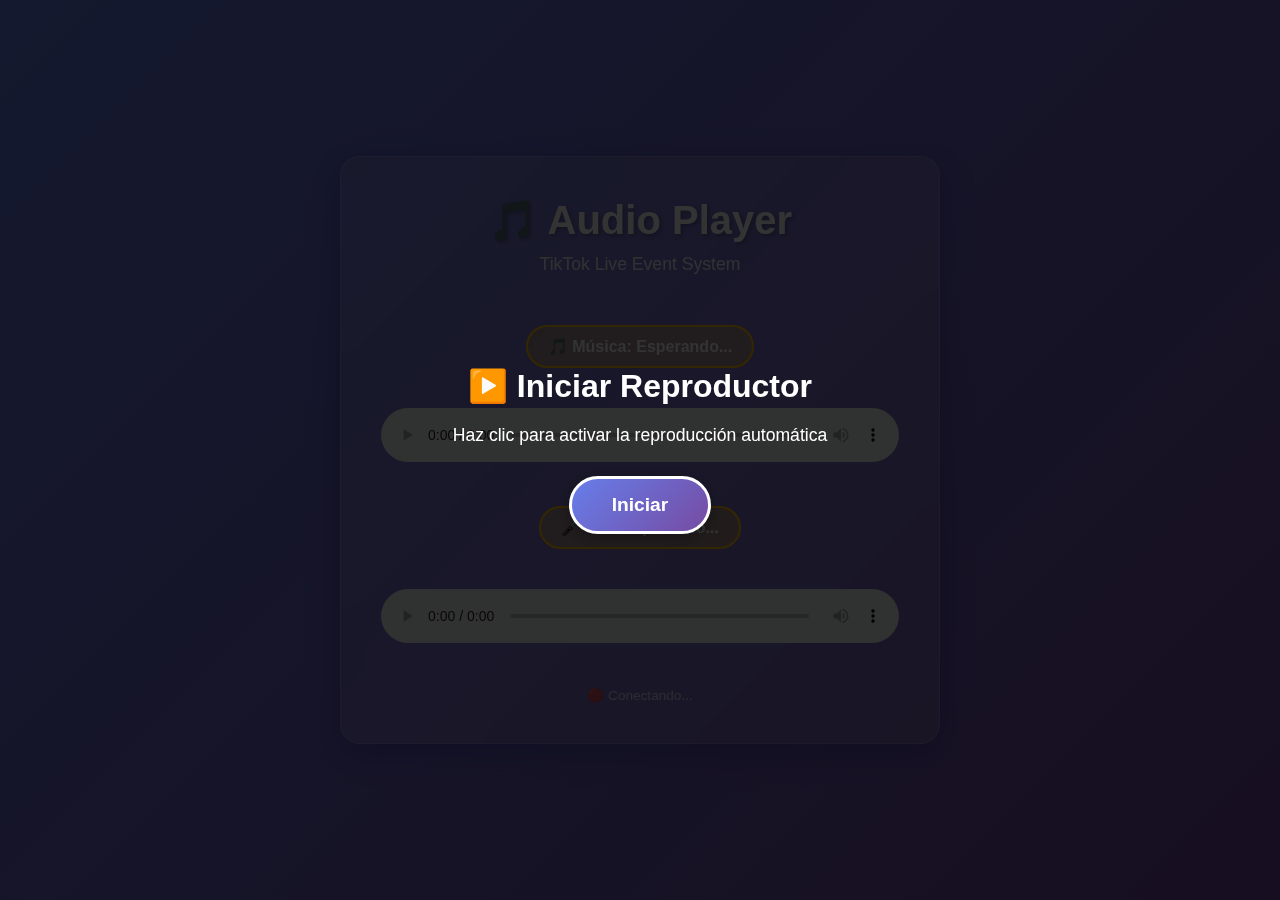
<file: apps/audio_player/templates/audio_player/player.html>
<!DOCTYPE html>
<html lang="es">
<head>
    <meta charset="UTF-8">
    <meta name="viewport" content="width=device-width, initial-scale=1.0">
    <title>Audio Player - TikTok Live</title>
    <style>
        * {
            margin: 0;
            padding: 0;
            box-sizing: border-box;
        }

        body {
            font-family: 'Segoe UI', Tahoma, Geneva, Verdana, sans-serif;
            background: linear-gradient(135deg, #667eea 0%, #764ba2 100%);
            display: flex;
            justify-content: center;
            align-items: center;
            min-height: 100vh;
            color: white;
        }

        .container {
            background: rgba(255, 255, 255, 0.1);
            backdrop-filter: blur(10px);
            border-radius: 20px;
            padding: 40px;
            box-shadow: 0 8px 32px 0 rgba(31, 38, 135, 0.37);
            border: 1px solid rgba(255, 255, 255, 0.18);
            text-align: center;
            max-width: 600px;
            width: 90%;
        }

        h1 {
            font-size: 2.5rem;
            margin-bottom: 10px;
            text-shadow: 2px 2px 4px rgba(0, 0, 0, 0.3);
        }

        .subtitle {
            font-size: 1.1rem;
            opacity: 0.9;
            margin-bottom: 30px;
        }

        .status {
            display: inline-block;
            padding: 10px 20px;
            border-radius: 25px;
            font-weight: bold;
            margin: 20px 0;
            font-size: 1rem;
        }

        .status.waiting {
            background: rgba(255, 193, 7, 0.3);
            border: 2px solid #ffc107;
        }

        .status.playing {
            background: rgba(76, 175, 80, 0.3);
            border: 2px solid #4caf50;
        }

        .audio-info {
            margin: 20px 0;
            padding: 20px;
            background: rgba(0, 0, 0, 0.2);
            border-radius: 10px;
            font-size: 0.9rem;
        }

        audio {
            width: 100%;
            margin: 20px 0;
            border-radius: 10px;
        }

        .connection-status {
            font-size: 0.85rem;
            opacity: 0.7;
            margin-top: 20px;
        }

        .pulse {
            animation: pulse 2s infinite;
        }

        @keyframes pulse {
            0%, 100% {
                opacity: 1;
            }
            50% {
                opacity: 0.5;
            }
        }

        .hidden {
            display: none;
        }

        .start-button {
            background: linear-gradient(135deg, #667eea 0%, #764ba2 100%);
            border: 3px solid white;
            color: white;
            padding: 15px 40px;
            font-size: 1.2rem;
            font-weight: bold;
            border-radius: 50px;
            cursor: pointer;
            transition: all 0.3s ease;
            box-shadow: 0 4px 15px rgba(0, 0, 0, 0.3);
        }

        .start-button:hover {
            transform: scale(1.05);
            box-shadow: 0 6px 20px rgba(0, 0, 0, 0.4);
        }

        .start-button:active {
            transform: scale(0.98);
        }

        #startOverlay {
            position: fixed;
            top: 0;
            left: 0;
            right: 0;
            bottom: 0;
            background: rgba(0, 0, 0, 0.8);
            display: flex;
            justify-content: center;
            align-items: center;
            z-index: 1000;
        }

        #startOverlay .content {
            text-align: center;
        }

        #startOverlay h2 {
            margin-bottom: 20px;
            font-size: 2rem;
        }
    </style>
</head>
<body>
    <div id="startOverlay">
        <div class="content">
            <h2>▶️ Iniciar Reproductor</h2>
            <p style="margin-bottom: 30px; font-size: 1.1rem;">Haz clic para activar la reproducción automática</p>
            <button class="start-button" onclick="initPlayer()">Iniciar</button>
        </div>
    </div>

    <div class="container">
        <h1>🎵 Audio Player</h1>
        <p class="subtitle">TikTok Live Event System</p>

        <div id="statusMusic" class="status waiting pulse">
            🎵 Música: Esperando...
        </div>
        <audio id="musicPlayer" controls loop></audio>

        <div id="statusVoice" class="status waiting pulse" style="margin-top: 20px;">
            🎤 Voz: Esperando...
        </div>
        <audio id="voicePlayer" controls></audio>

        <div class="connection-status">
            <span id="connectionStatus">🔴 Conectando...</span>
        </div>
    </div>

    <script>
        const musicPlayer = document.getElementById('musicPlayer');
        const voicePlayer = document.getElementById('voicePlayer');
        const statusMusic = document.getElementById('statusMusic');
        const statusVoice = document.getElementById('statusVoice');
        const connectionStatus = document.getElementById('connectionStatus');

        let lastMusicTimestamp = 0;
        let lastVoiceTimestamp = 0;
        let autoplayEnabled = false;

        function initPlayer() {
            document.getElementById('startOverlay').style.display = 'none';

            autoplayEnabled = true;
            musicPlayer.setAttribute('autoplay', 'true');
            voicePlayer.setAttribute('autoplay', 'true');

            musicPlayer.volume = 0.08;  // Música muy baja
            voicePlayer.volume = 1.0;   // TTS al máximo

            startPolling();
        }

        function startPolling() {
            connectionStatus.textContent = '🟢 Conectado';

            setInterval(async () => {
                try {
                    const response = await fetch('/audio/current/');
                    const data = await response.json();

                    if (data.music.audio_url && data.music.timestamp && data.music.timestamp > lastMusicTimestamp) {
                        playAudio(musicPlayer, data.music.audio_url, data.music.timestamp, statusMusic, '🎵 Música');
                        lastMusicTimestamp = data.music.timestamp;
                    }

                    if (data.voice.audio_url && data.voice.timestamp && data.voice.timestamp > lastVoiceTimestamp) {
                        playAudio(voicePlayer, data.voice.audio_url, data.voice.timestamp, statusVoice, '🎤 Voz');
                        lastVoiceTimestamp = data.voice.timestamp;
                    }
                } catch (error) {
                    connectionStatus.textContent = '🔴 Error de conexión';
                }
            }, 500);
        }

        function playAudio(player, audioUrl, ts, statusElement, label) {
            player.src = audioUrl;
            player.load();

            const playPromise = player.play();

            if (playPromise !== undefined) {
                playPromise
                    .then(() => {
                        statusElement.textContent = `${label}: Reproduciendo`;
                        statusElement.className = 'status playing';
                    })
                    .catch(error => {
                        statusElement.textContent = `${label}: Error`;
                    });
            }
        }

        musicPlayer.addEventListener('ended', function() {
            statusMusic.textContent = '🎵 Música: Esperando...';
            statusMusic.className = 'status waiting pulse';
        });

        voicePlayer.addEventListener('ended', function() {
            statusVoice.textContent = '🎤 Voz: Esperando...';
            statusVoice.className = 'status waiting pulse';
        });
    </script>
</body>
</html>
</file>
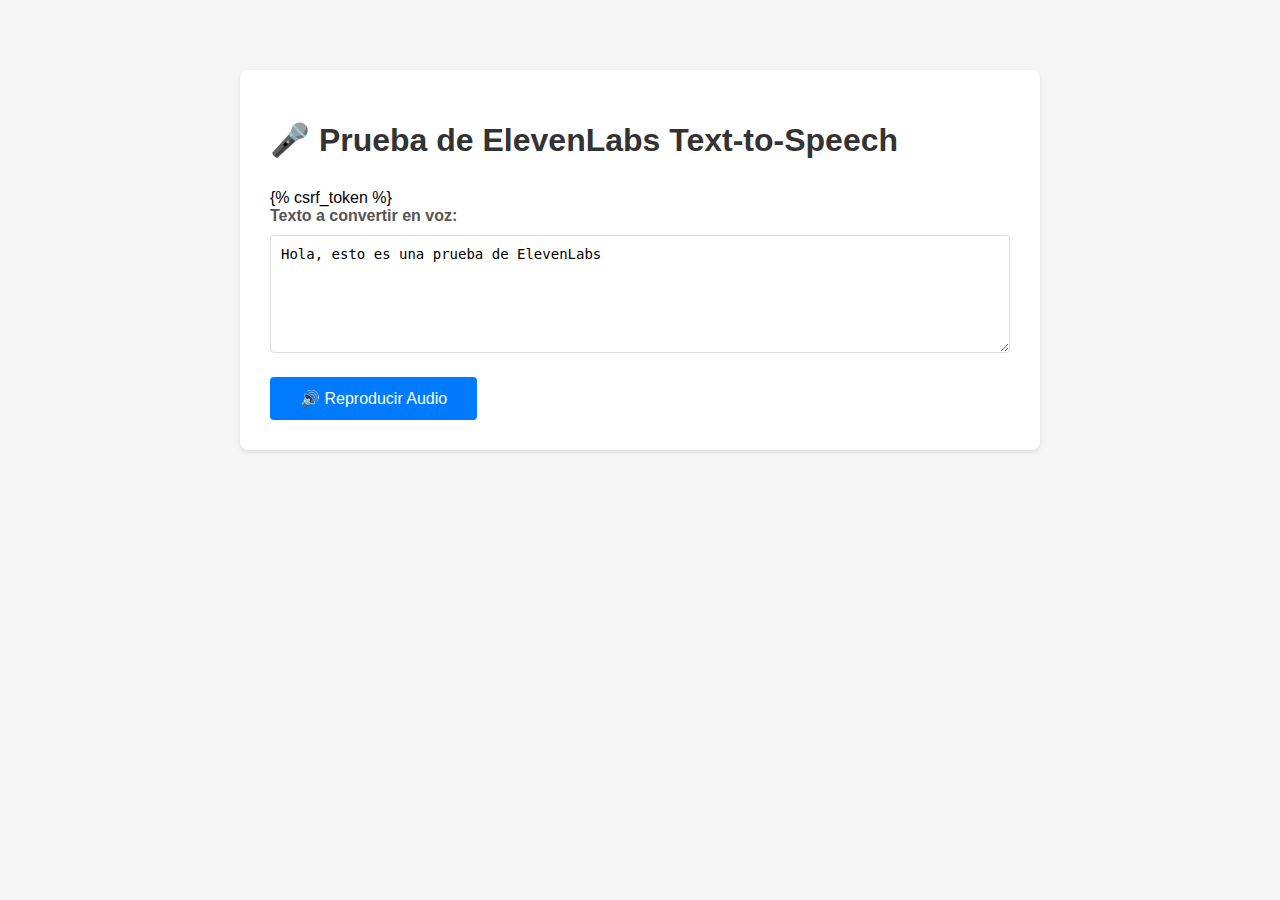
<file: apps/integrations/elevenlabs/templates/admin/elevenlabs_test.html>
<!DOCTYPE html>
<html lang="es">
<head>
    <meta charset="UTF-8">
    <meta name="viewport" content="width=device-width, initial-scale=1.0">
    <title>Prueba de ElevenLabs TTS</title>
    <style>
        body {
            font-family: Arial, sans-serif;
            max-width: 800px;
            margin: 50px auto;
            padding: 20px;
            background-color: #f5f5f5;
        }
        .container {
            background: white;
            padding: 30px;
            border-radius: 8px;
            box-shadow: 0 2px 4px rgba(0,0,0,0.1);
        }
        h1 {
            color: #333;
            margin-bottom: 30px;
        }
        textarea {
            width: 100%;
            padding: 10px;
            font-size: 14px;
            border: 1px solid #ddd;
            border-radius: 4px;
            margin-bottom: 20px;
            box-sizing: border-box;
        }
        button {
            background: #007bff;
            color: white;
            padding: 12px 30px;
            font-size: 16px;
            border: none;
            border-radius: 4px;
            cursor: pointer;
        }
        button:hover {
            background: #0056b3;
        }
        button:disabled {
            background: #6c757d;
            cursor: not-allowed;
        }
        #result {
            margin-top: 20px;
            padding: 15px;
            border-radius: 4px;
            display: none;
        }
    </style>
</head>
<body>
    <div class="container">
        <h1>🎤 Prueba de ElevenLabs Text-to-Speech</h1>

        <form id="tts-form" method="post">
            {% csrf_token %}

            <label for="text" style="display: block; margin-bottom: 10px; font-weight: bold; color: #555;">
                Texto a convertir en voz:
            </label>
            <textarea
                id="text"
                name="text"
                rows="6"
                placeholder="Escribe aquí el texto que quieres convertir a voz...">Hola, esto es una prueba de ElevenLabs</textarea>

            <button type="submit">
                🔊 Reproducir Audio
            </button>

            <div id="result"></div>
        </form>
    </div>

<script>
document.getElementById('tts-form').addEventListener('submit', function(e) {
    e.preventDefault();

    const resultDiv = document.getElementById('result');
    const button = this.querySelector('button[type="submit"]');
    const originalText = button.textContent;

    // Mostrar estado de carga
    button.disabled = true;
    button.textContent = '⏳ Generando audio...';
    resultDiv.style.display = 'block';
    resultDiv.style.backgroundColor = '#fff3cd';
    resultDiv.style.border = '1px solid #ffc107';
    resultDiv.style.color = '#856404';
    resultDiv.textContent = 'Generando y reproduciendo audio...';

    const formData = new FormData(this);

    fetch('', {
        method: 'POST',
        body: formData,
        headers: {
            'X-CSRFToken': formData.get('csrfmiddlewaretoken')
        }
    })
    .then(response => response.json())
    .then(data => {
        if (data.success) {
            resultDiv.style.backgroundColor = '#d4edda';
            resultDiv.style.border = '1px solid #28a745';
            resultDiv.style.color = '#155724';
            resultDiv.textContent = '✅ ' + data.message;
        } else {
            resultDiv.style.backgroundColor = '#f8d7da';
            resultDiv.style.border = '1px solid #dc3545';
            resultDiv.style.color = '#721c24';
            resultDiv.textContent = '❌ Error: ' + data.error;
        }
    })
    .catch(error => {
        resultDiv.style.backgroundColor = '#f8d7da';
        resultDiv.style.border = '1px solid #dc3545';
        resultDiv.style.color = '#721c24';
        resultDiv.textContent = '❌ Error de conexión: ' + error;
    })
    .finally(() => {
        button.disabled = false;
        button.textContent = originalText;
    });
});
</script>
</body>
</html>
</file>
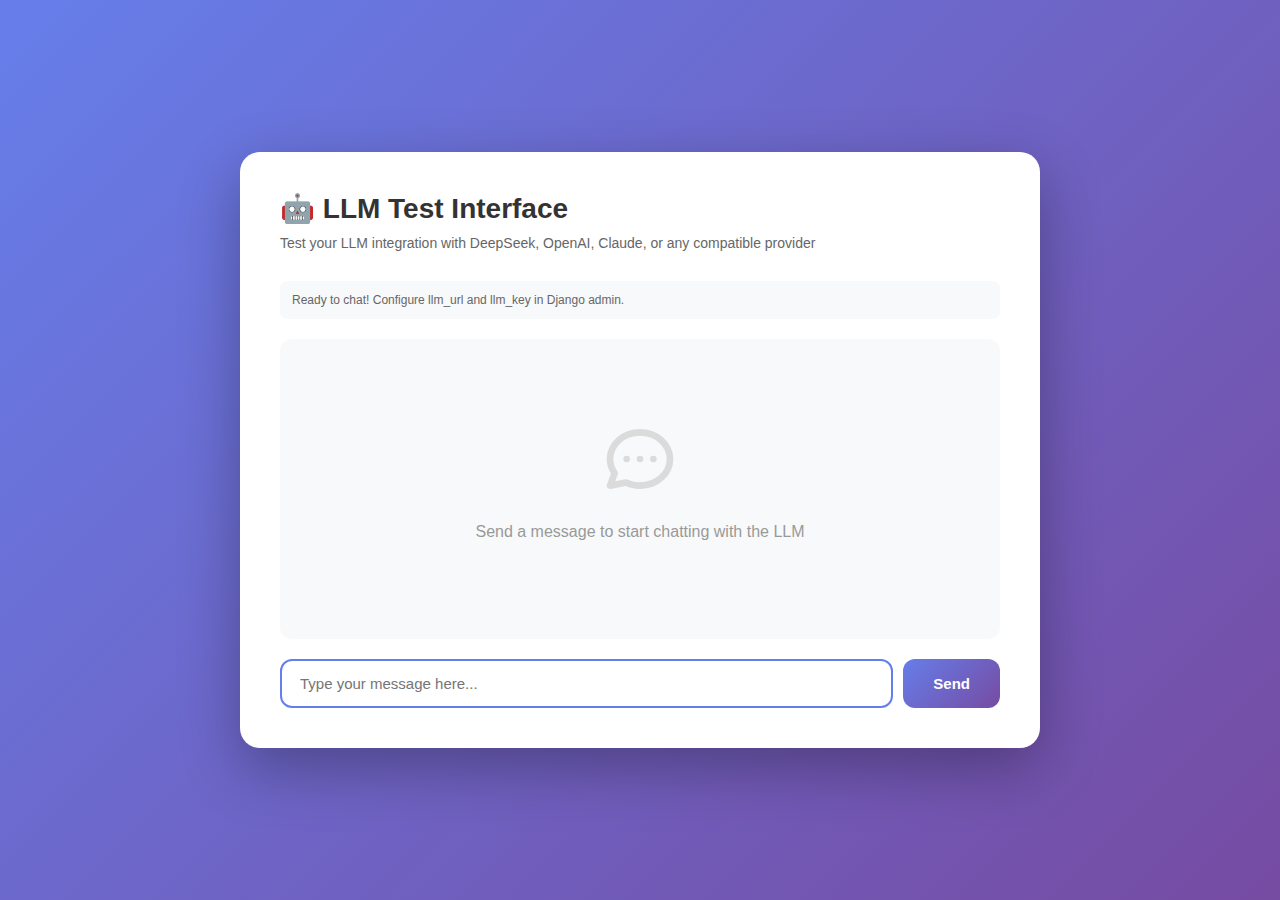
<file: apps/integrations/llm/templates/llm/test.html>
<!DOCTYPE html>
<html lang="es">
<head>
    <meta charset="UTF-8">
    <meta name="viewport" content="width=device-width, initial-scale=1.0">
    <title>LLM Test - TikTok Live System</title>
    <style>
        * {
            margin: 0;
            padding: 0;
            box-sizing: border-box;
        }

        body {
            font-family: -apple-system, BlinkMacSystemFont, 'Segoe UI', Roboto, Oxygen, Ubuntu, Cantarell, sans-serif;
            background: linear-gradient(135deg, #667eea 0%, #764ba2 100%);
            min-height: 100vh;
            display: flex;
            justify-content: center;
            align-items: center;
            padding: 20px;
        }

        .container {
            background: white;
            border-radius: 20px;
            box-shadow: 0 20px 60px rgba(0, 0, 0, 0.3);
            max-width: 800px;
            width: 100%;
            padding: 40px;
        }

        h1 {
            color: #333;
            margin-bottom: 10px;
            font-size: 28px;
        }

        .subtitle {
            color: #666;
            margin-bottom: 30px;
            font-size: 14px;
        }

        .chat-container {
            background: #f8f9fa;
            border-radius: 12px;
            padding: 20px;
            min-height: 300px;
            max-height: 400px;
            overflow-y: auto;
            margin-bottom: 20px;
        }

        .message {
            margin-bottom: 15px;
            padding: 12px 16px;
            border-radius: 12px;
            max-width: 80%;
            word-wrap: break-word;
        }

        .message.user {
            background: #667eea;
            color: white;
            margin-left: auto;
            text-align: right;
        }

        .message.assistant {
            background: white;
            color: #333;
            border: 1px solid #e0e0e0;
        }

        .message.error {
            background: #fee;
            color: #c33;
            border: 1px solid #fcc;
        }

        .message.info {
            background: #e3f2fd;
            color: #1976d2;
            border: 1px solid #bbdefb;
            text-align: center;
            max-width: 100%;
            font-size: 13px;
        }

        .input-container {
            display: flex;
            gap: 10px;
        }

        #messageInput {
            flex: 1;
            padding: 14px 18px;
            border: 2px solid #e0e0e0;
            border-radius: 12px;
            font-size: 15px;
            font-family: inherit;
            transition: border-color 0.3s;
        }

        #messageInput:focus {
            outline: none;
            border-color: #667eea;
        }

        #sendButton {
            padding: 14px 30px;
            background: linear-gradient(135deg, #667eea 0%, #764ba2 100%);
            color: white;
            border: none;
            border-radius: 12px;
            font-size: 15px;
            font-weight: 600;
            cursor: pointer;
            transition: transform 0.2s, opacity 0.3s;
        }

        #sendButton:hover:not(:disabled) {
            transform: translateY(-2px);
        }

        #sendButton:active:not(:disabled) {
            transform: translateY(0);
        }

        #sendButton:disabled {
            opacity: 0.6;
            cursor: not-allowed;
        }

        .loading {
            display: inline-block;
            width: 12px;
            height: 12px;
            border: 2px solid #f3f3f3;
            border-top: 2px solid #667eea;
            border-radius: 50%;
            animation: spin 1s linear infinite;
        }

        @keyframes spin {
            0% { transform: rotate(0deg); }
            100% { transform: rotate(360deg); }
        }

        .config-info {
            background: #f8f9fa;
            padding: 12px;
            border-radius: 8px;
            font-size: 12px;
            color: #666;
            margin-bottom: 20px;
        }

        .config-info strong {
            color: #333;
        }

        .empty-state {
            text-align: center;
            color: #999;
            padding: 60px 20px;
        }

        .empty-state svg {
            width: 80px;
            height: 80px;
            margin-bottom: 20px;
            opacity: 0.3;
        }
    </style>
</head>
<body>
    <div class="container">
        <h1>🤖 LLM Test Interface</h1>
        <p class="subtitle">Test your LLM integration with DeepSeek, OpenAI, Claude, or any compatible provider</p>

        <div id="configInfo" class="config-info">
            Loading configuration...
        </div>

        <div class="chat-container" id="chatContainer">
            <div class="empty-state">
                <svg xmlns="http://www.w3.org/2000/svg" fill="none" viewBox="0 0 24 24" stroke="currentColor">
                    <path stroke-linecap="round" stroke-linejoin="round" stroke-width="2" d="M8 12h.01M12 12h.01M16 12h.01M21 12c0 4.418-4.03 8-9 8a9.863 9.863 0 01-4.255-.949L3 20l1.395-3.72C3.512 15.042 3 13.574 3 12c0-4.418 4.03-8 9-8s9 3.582 9 8z" />
                </svg>
                <p>Send a message to start chatting with the LLM</p>
            </div>
        </div>

        <div class="input-container">
            <input
                type="text"
                id="messageInput"
                placeholder="Type your message here..."
                autocomplete="off"
            >
            <button id="sendButton">Send</button>
        </div>
    </div>

    <script>
        const chatContainer = document.getElementById('chatContainer');
        const messageInput = document.getElementById('messageInput');
        const sendButton = document.getElementById('sendButton');
        const configInfo = document.getElementById('configInfo');

        let isFirstMessage = true;

        // Focus input on load
        messageInput.focus();

        // Handle send button click
        sendButton.addEventListener('click', sendMessage);

        // Handle Enter key
        messageInput.addEventListener('keypress', (e) => {
            if (e.key === 'Enter' && !e.shiftKey) {
                e.preventDefault();
                sendMessage();
            }
        });

        function clearEmptyState() {
            if (isFirstMessage) {
                chatContainer.innerHTML = '';
                isFirstMessage = false;
            }
        }

        function addMessage(text, type = 'user') {
            clearEmptyState();

            const messageDiv = document.createElement('div');
            messageDiv.className = `message ${type}`;
            messageDiv.textContent = text;
            chatContainer.appendChild(messageDiv);
            chatContainer.scrollTop = chatContainer.scrollHeight;
        }

        function addInfoMessage(text) {
            const messageDiv = document.createElement('div');
            messageDiv.className = 'message info';
            messageDiv.textContent = text;
            chatContainer.appendChild(messageDiv);
            chatContainer.scrollTop = chatContainer.scrollHeight;
        }

        async function sendMessage() {
            const message = messageInput.value.trim();

            if (!message) return;

            // Disable input
            messageInput.disabled = true;
            sendButton.disabled = true;
            sendButton.innerHTML = '<span class="loading"></span>';

            // Add user message
            addMessage(message, 'user');
            messageInput.value = '';

            try {
                const response = await fetch('/llm/send/', {
                    method: 'POST',
                    headers: {
                        'Content-Type': 'application/json',
                        'X-CSRFToken': getCookie('csrftoken')
                    },
                    body: JSON.stringify({ message })
                });

                const data = await response.json();

                if (data.success) {
                    addMessage(data.response, 'assistant');

                    // Update config info
                    configInfo.innerHTML = `<strong>Model:</strong> ${data.model} | <strong>Provider:</strong> ${data.provider}`;
                } else {
                    addMessage(`Error: ${data.error}`, 'error');
                }

            } catch (error) {
                addMessage(`Network error: ${error.message}`, 'error');
            } finally {
                // Re-enable input
                messageInput.disabled = false;
                sendButton.disabled = false;
                sendButton.textContent = 'Send';
                messageInput.focus();
            }
        }

        // Get CSRF token from cookies
        function getCookie(name) {
            let cookieValue = null;
            if (document.cookie && document.cookie !== '') {
                const cookies = document.cookie.split(';');
                for (let i = 0; i < cookies.length; i++) {
                    const cookie = cookies[i].trim();
                    if (cookie.substring(0, name.length + 1) === (name + '=')) {
                        cookieValue = decodeURIComponent(cookie.substring(name.length + 1));
                        break;
                    }
                }
            }
            return cookieValue;
        }

        // Load initial config
        configInfo.textContent = 'Ready to chat! Configure llm_url and llm_key in Django admin.';
    </script>
</body>
</html>
</file>
<file: apps/services/dinochrome/dino-game/styles.css>
*, *::before, *::after {
  box-sizing: border-box;
  user-select: none;
}

body {
  margin: 0;
  display: flex;
  justify-content: center;
  align-items: center;
  min-height: 100vh;
}

.world {
  overflow: hidden;
  position: relative;
}

.score {
  position: absolute;
  font-size: 3vmin;
  right: 1vmin;
  top: 1vmin;
}

.start-screen {
  position: absolute;
  font-size: 5vmin;
  top: 50%;
  left: 50%;
  transform: translate(-50%, -50%);
}

.hide {
  display: none;
}

.ground {
  --left: 0;
  position: absolute;
  width: 300%;
  bottom: 0;
  left: calc(var(--left) * 1%)
}

.dino {
  --bottom: 0;
  position: absolute;
  left: 1%;
  height: 30%;
  bottom: calc(var(--bottom) * 1%);
}

.cactus {
  position: absolute;
  left: calc(var(--left) * 1%);
  height: 30%;
  bottom: 0;
}
</file>
